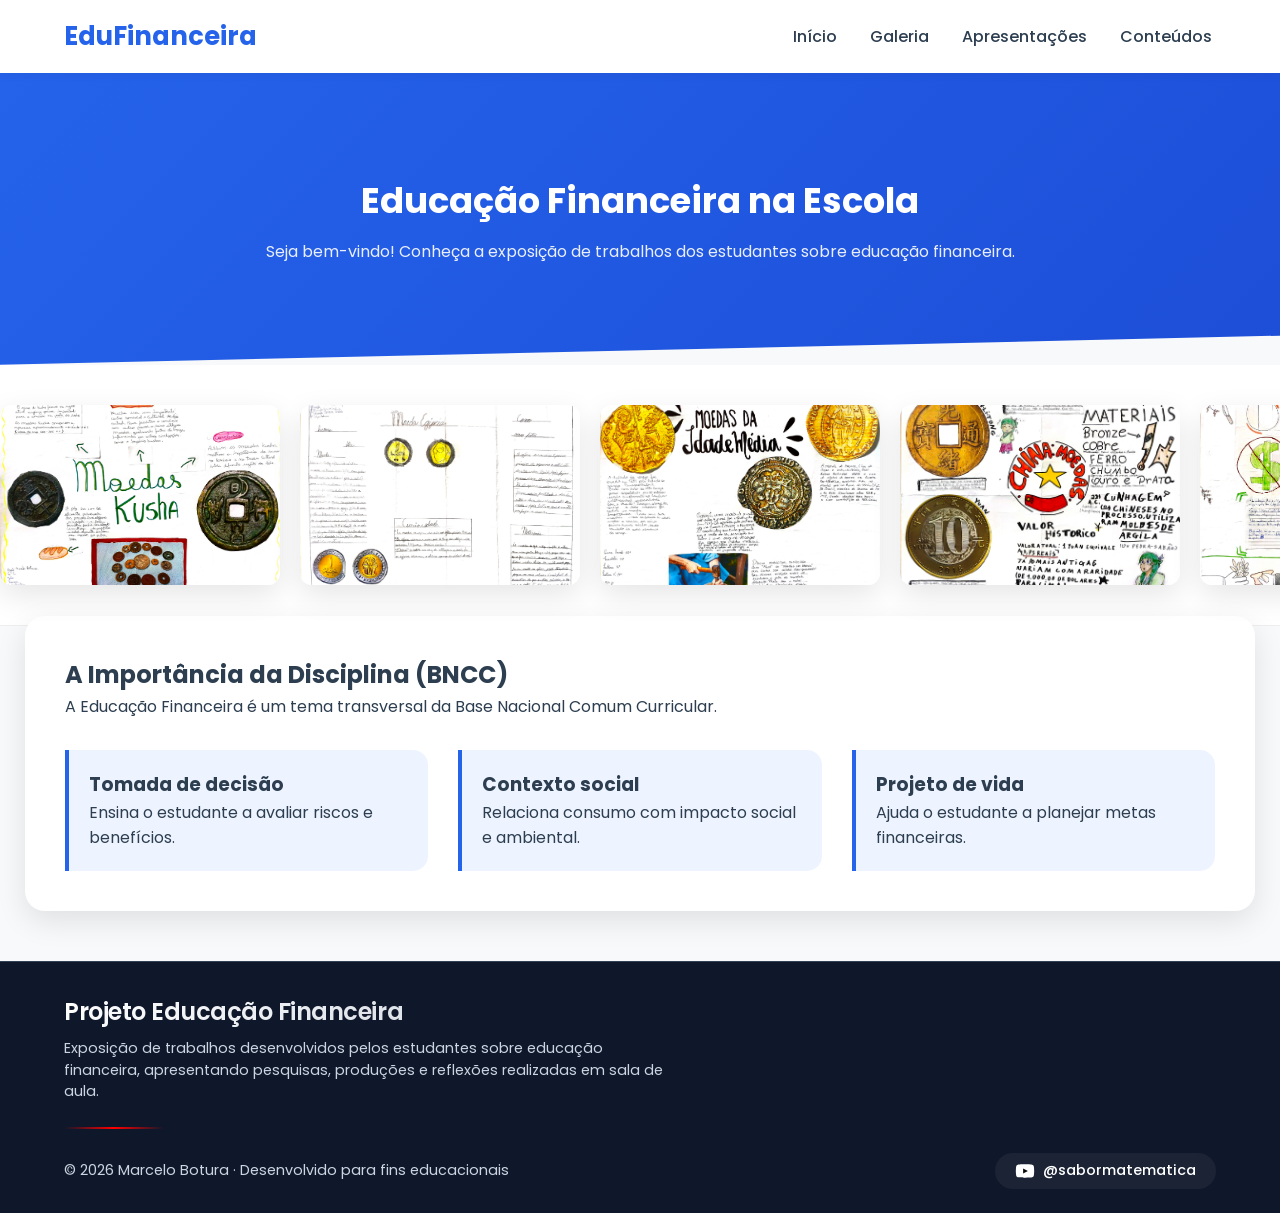
<file: index.html>
<!DOCTYPE html>
<html lang="pt-br">

<head>

<meta charset="UTF-8">
<meta name="viewport" content="width=device-width, initial-scale=1.0">

<title>Educação Financeira - BNCC</title>

<link rel="stylesheet" href="css/style.css">

<link href="https://fonts.googleapis.com/css2?family=Poppins:wght@300;400;600;700&display=swap" rel="stylesheet">

</head>

<body>


<!-- NAVBAR -->
<nav>

<div class="logo">EduFinanceira</div>

<div class="menu-toggle">☰</div>

<ul class="nav-links">

<li><a href="index.html">Início</a></li>
<li><a href="galeria.html">Galeria</a></li>
<li><a href="apresentacao.html">Apresentações</a></li>
<li><a href="conteudos.html">Conteúdos</a></li>


</ul>

</nav>



<header>

<h1>Educação Financeira na Escola</h1>

<p>Seja bem-vindo! Conheça a exposição de trabalhos dos estudantes sobre educação financeira.</p>

</header>


<a href="galeria.html">

<section class="slider">

<div class="slider-track" id="slider-home"></div>

</section>

</a>



<div class="container">

<article class="bncc-card">

<h2>A Importância da Disciplina (BNCC)</h2>

<p>
A Educação Financeira é um tema transversal da Base Nacional Comum Curricular.
</p>

<div class="bncc-grid">

<div class="bncc-item">

<h3>Tomada de decisão</h3>

<p>Ensina o estudante a avaliar riscos e benefícios.</p>

</div>


<div class="bncc-item">

<h3>Contexto social</h3>

<p>Relaciona consumo com impacto social e ambiental.</p>

</div>


<div class="bncc-item">

<h3>Projeto de vida</h3>

<p>Ajuda o estudante a planejar metas financeiras.</p>

</div>

</div>

</article>

</div>




<script src="js/script.js"></script>

<script>

const toggle=document.querySelector(".menu-toggle");
const menu=document.querySelector(".nav-links");

toggle.onclick=()=>{

menu.classList.toggle("active");

}

</script>

<!-- Footer -->
<footer id="rodape">
  <div class="container">
    <div class="footer-content">
      <div class="footer-brand">
        <span class="brand-title">Projeto Educação Financeira</span>
        <p class="brand-desc">
          Exposição de trabalhos desenvolvidos pelos estudantes sobre educação financeira,
          apresentando pesquisas, produções e reflexões realizadas em sala de aula.
        </p>
      </div>
      <div class="footer-divider"></div>
      <div class="footer-bottom">
        <span class="footer-copy">© 2026 Marcelo Botura · Desenvolvido para fins educacionais</span>
        <a href="https://www.youtube.com/@sabormatematica" target="_blank" class="yt-link" aria-label="YouTube @sabormatematica">
          <svg class="yt-icon" viewBox="0 0 24 24" fill="none" xmlns="http://www.w3.org/2000/svg">
            <path d="M22.54 6.42a2.78 2.78 0 0 0-1.95-1.96C18.88 4 12 4 12 4s-6.88 0-8.59.46A2.78 2.78 0 0 0 1.46 6.42 29 29 0 0 0 1 12a29 29 0 0 0 .46 5.58 2.78 2.78 0 0 0 1.95 1.96C5.12 20 12 20 12 20s6.88 0 8.59-.46a2.78 2.78 0 0 0 1.96-1.96A29 29 0 0 0 23 12a29 29 0 0 0-.46-5.58z" fill="currentColor"/>
            <polygon points="9.75,15.02 15.5,12 9.75,8.98 9.75,15.02" fill="#0a0a0a"/>
          </svg>
          <span>@sabormatematica</span>
        </a>
      </div>
    </div>
  </div>
</footer>
<!-- Fim Footer -->

</body>

</html>
</file>
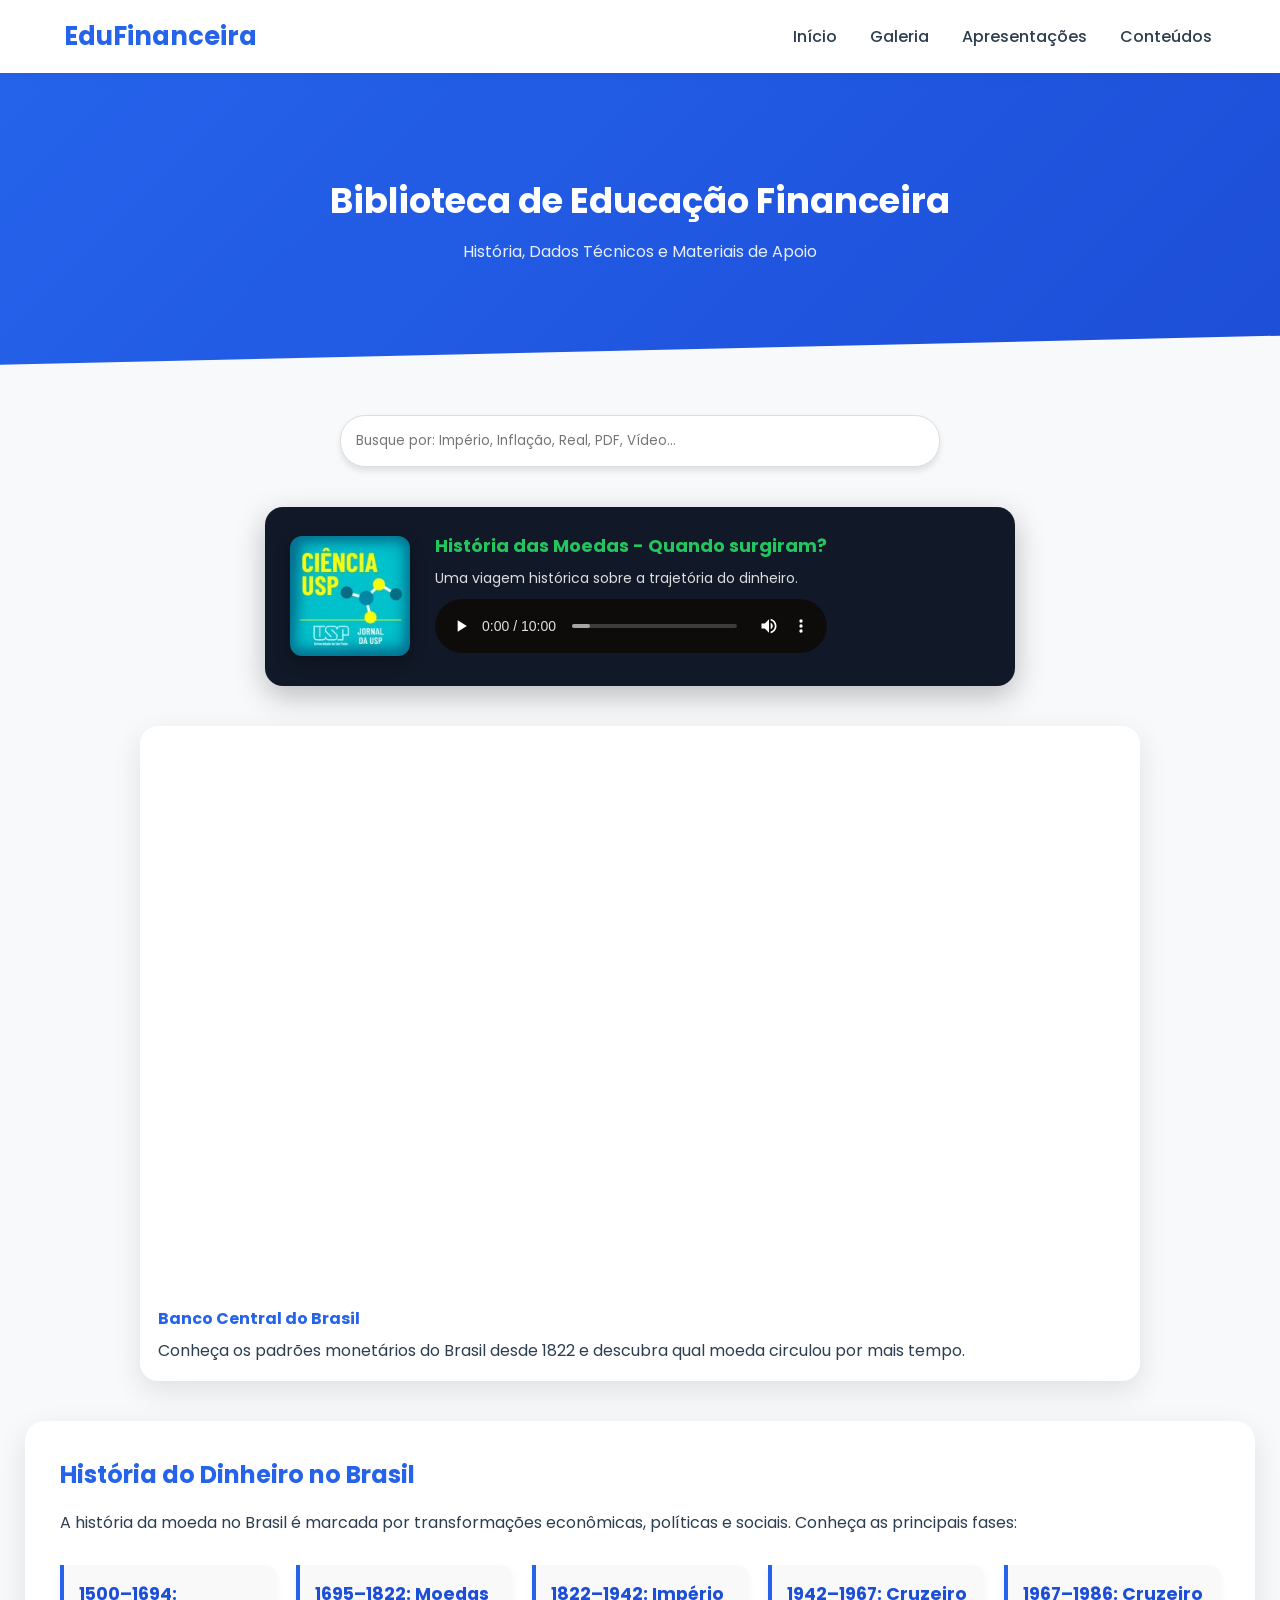
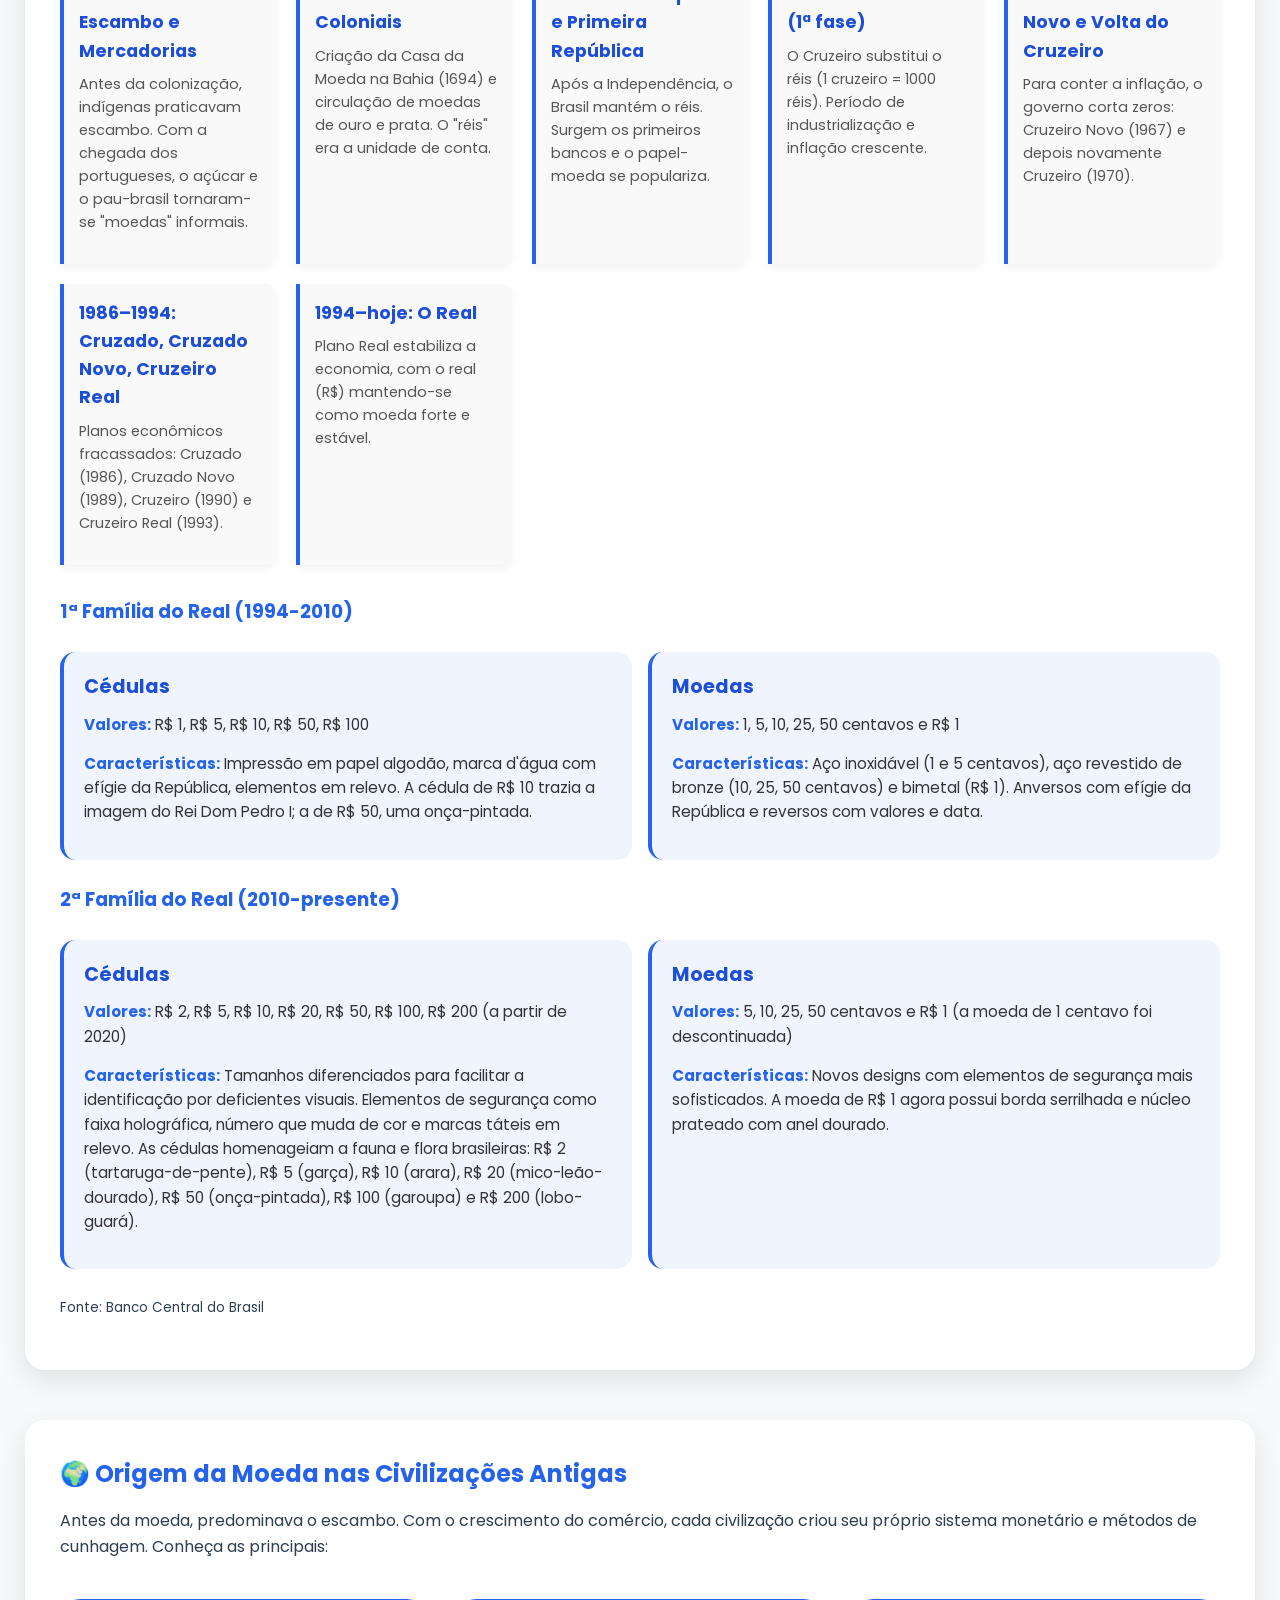
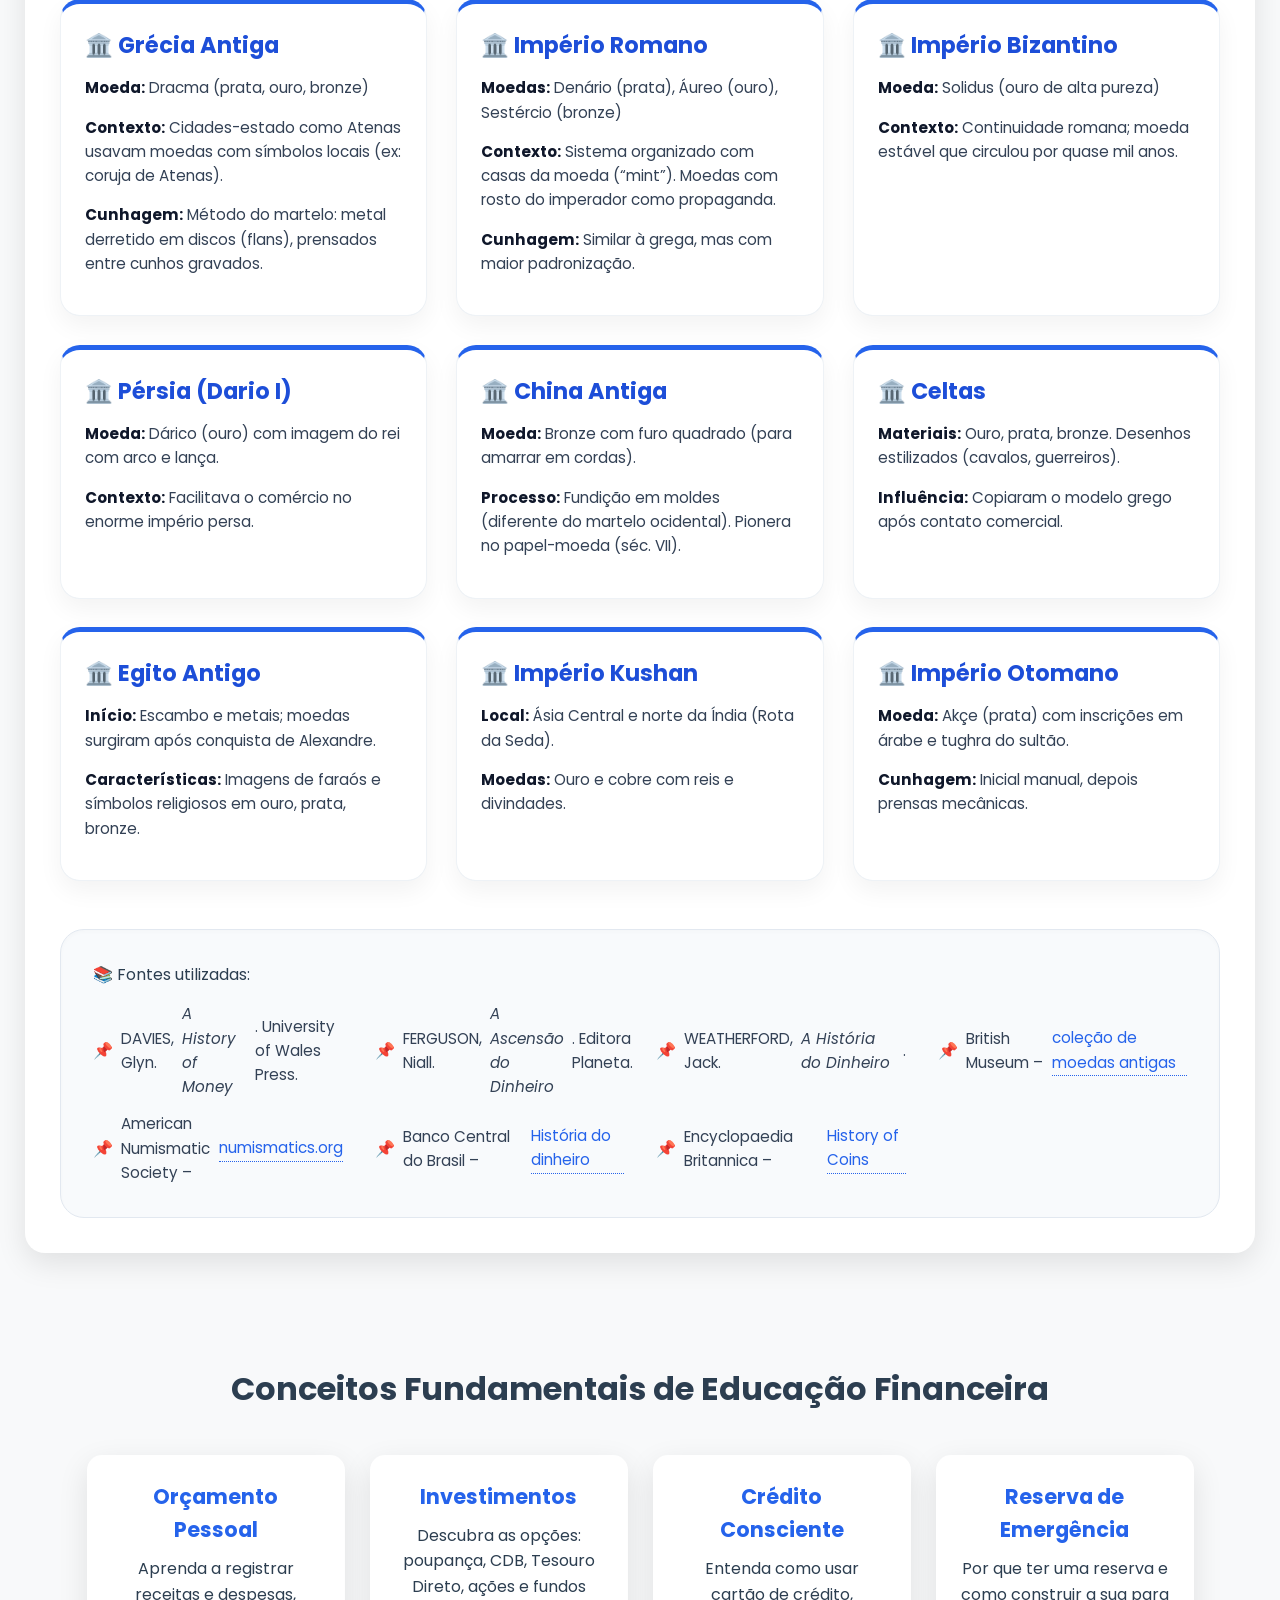
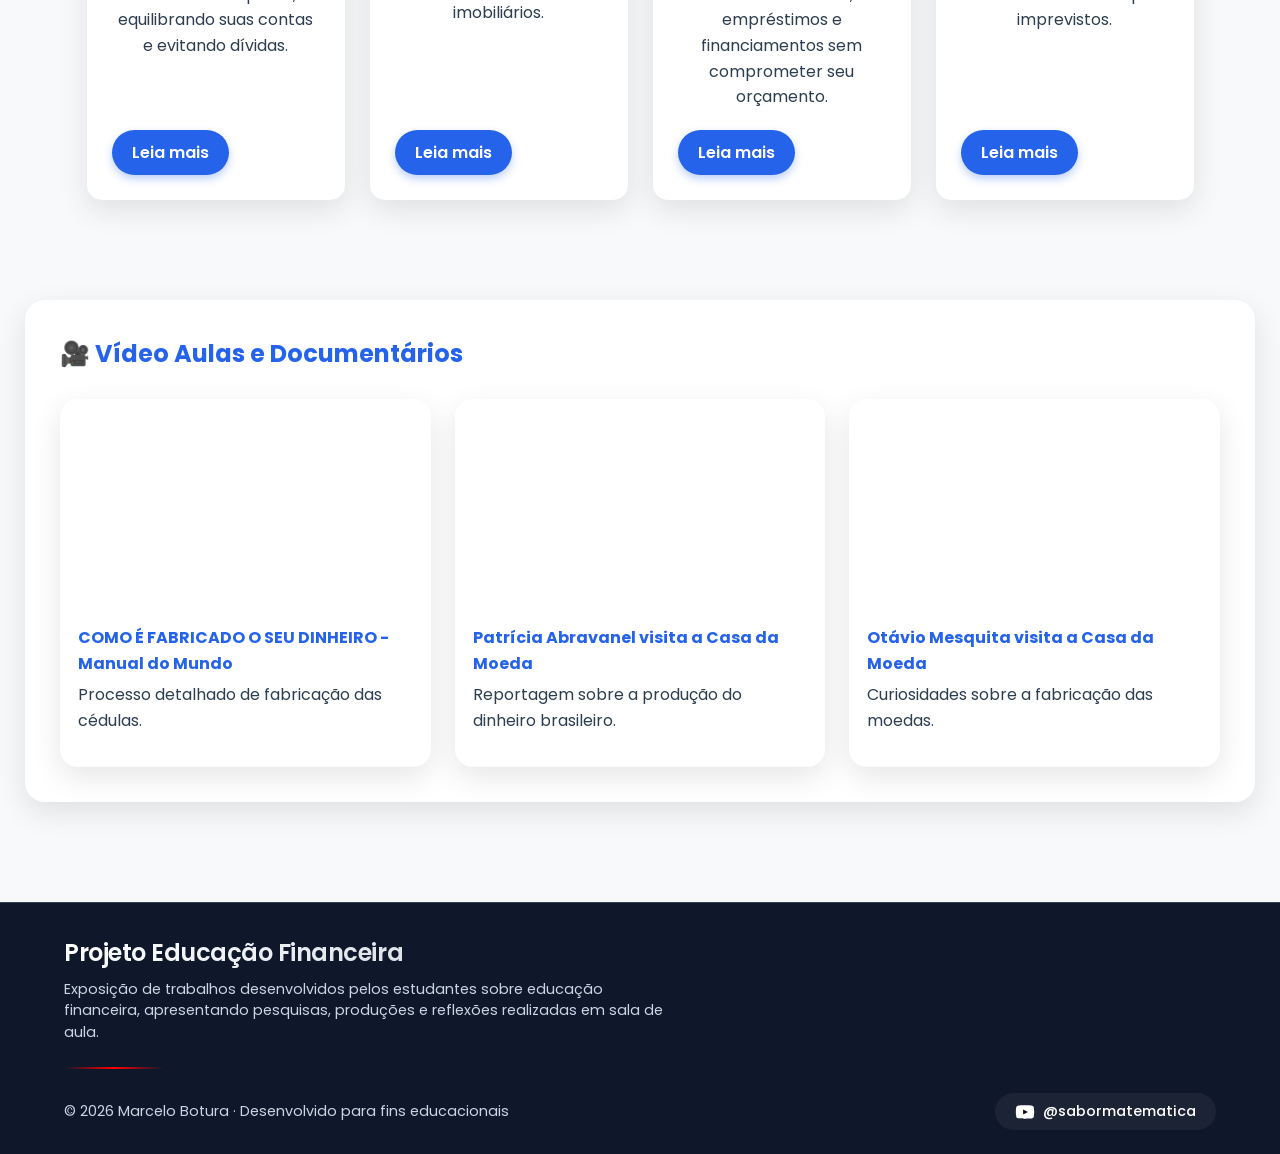
<file: aula.html>
<!DOCTYPE html>
<html lang="pt-br">
<head>
    <meta charset="UTF-8">
    <meta name="viewport" content="width=device-width, initial-scale=1.0">
    <title>EduFinanceira - História e Origem da Moeda</title>
    <link rel="stylesheet" href="css/aula.css">
    <link rel="stylesheet" href="css/style.css">
    <link href="https://fonts.googleapis.com/css2?family=Poppins:wght@300;400;600;700&display=swap" rel="stylesheet">
    
</head>
<body>

    <!-- NAVBAR -->
    <nav>
        <div class="logo">EduFinanceira</div>
        <div class="menu-toggle">☰</div>
        <ul class="nav-links">
            <li><a href="index.html">Início</a></li>
            <li><a href="galeria.html">Galeria</a></li>
            <li><a href="apresentacao.html">Apresentações</a></li>
            <li><a href="conteudos.html">Conteúdos</a></li>
        </ul>
    </nav>

    <!-- HEADER -->
    <header>
        <h1>Biblioteca de Educação Financeira</h1>
        <p>História, Dados Técnicos e Materiais de Apoio</p>
    </header>

    <!-- CONTAINER PRINCIPAL -->
    <main class="container">

        <!-- BUSCA -->
        <div class="search-container">
            <input type="text" id="searchInput" placeholder="Busque por: Império, Inflação, Real, PDF, Vídeo..." onkeyup="filterContent()">
        </div>

        <!-- PODCAST PLAYER -->
        <section class="filterable-item podcast-section">
            <div class="spotify-player">
                <img src="imagens/subcanal_ciencia_usp-150x150.jpg" alt="Podcast Ciência USP" class="podcast-cover">
                <div class="spotify-info">
                    <h4>História das Moedas - Quando surgiram?</h4>
                    <p>Uma viagem histórica sobre a trajetória do dinheiro.</p>
                    <audio controls class="spotify-audio">
                        <source src="Audio/DESTAQUE-CUSP-04-20-MARÇO-HISTÓRIADASMOEDAS_10min.mp3" type="audio/mpeg">
                        Seu navegador não suporta o elemento de áudio.
                    </audio>
                </div>
            </div>
        </section>

        <!-- VÍDEO DESTAQUE -->
        <section class="video-destaque filterable-item">
            <div class="video-card destaque-video">
                <iframe src="https://www.youtube.com/embed/-7Az6V2oAD4" title="Banco Central do Brasil" frameborder="0" allowfullscreen loading="lazy"></iframe>
                <div class="video-info">
                    <h4>Banco Central do Brasil</h4>
                    <p>Conheça os padrões monetários do Brasil desde 1822 e descubra qual moeda circulou por mais tempo.</p>
                </div>
            </div>
        </section>

        <!-- ========== HISTÓRIA DO DINHEIRO NO BRASIL ========== -->
        <section id="historia-brasil" class="history-section">
            <h2>História do Dinheiro no Brasil</h2>
            <p>A história da moeda no Brasil é marcada por transformações econômicas, políticas e sociais. Conheça as principais fases:</p>

            <!-- Timeline cards -->
            <div class="timeline-cards">
                <div class="timeline-card">
                    <h3>1500–1694: Escambo e Mercadorias</h3>
                    <p>Antes da colonização, indígenas praticavam escambo. Com a chegada dos portugueses, o açúcar e o pau-brasil tornaram-se "moedas" informais.</p>
                </div>
                <div class="timeline-card">
                    <h3>1695–1822: Moedas Coloniais</h3>
                    <p>Criação da Casa da Moeda na Bahia (1694) e circulação de moedas de ouro e prata. O "réis" era a unidade de conta.</p>
                </div>
                <div class="timeline-card">
                    <h3>1822–1942: Império e Primeira República</h3>
                    <p>Após a Independência, o Brasil mantém o réis. Surgem os primeiros bancos e o papel-moeda se populariza.</p>
                </div>
                <div class="timeline-card">
                    <h3>1942–1967: Cruzeiro (1ª fase)</h3>
                    <p>O Cruzeiro substitui o réis (1 cruzeiro = 1000 réis). Período de industrialização e inflação crescente.</p>
                </div>
                <div class="timeline-card">
                    <h3>1967–1986: Cruzeiro Novo e Volta do Cruzeiro</h3>
                    <p>Para conter a inflação, o governo corta zeros: Cruzeiro Novo (1967) e depois novamente Cruzeiro (1970).</p>
                </div>
                <div class="timeline-card">
                    <h3>1986–1994: Cruzado, Cruzado Novo, Cruzeiro Real</h3>
                    <p>Planos econômicos fracassados: Cruzado (1986), Cruzado Novo (1989), Cruzeiro (1990) e Cruzeiro Real (1993).</p>
                </div>
                <div class="timeline-card">
                    <h3>1994–hoje: O Real</h3>
                    <p>Plano Real estabiliza a economia, com o real (R$) mantendo-se como moeda forte e estável.</p>
                </div>
            </div>

            <!-- Detalhamento das cédulas do Real -->
            <div style="margin-top: 2rem;">
                <h3 style="color: var(--primary); margin-bottom: 15px;">1ª Família do Real (1994-2010)</h3>
                <div class="cedulas-grid" style="display: grid; grid-template-columns: 1fr 1fr; gap: 1rem;">
                    <div class="cedula-card">
                        <h4>Cédulas</h4>
                        <p><strong>Valores:</strong> R$ 1, R$ 5, R$ 10, R$ 50, R$ 100</p>
                        <p><strong>Características:</strong> Impressão em papel algodão, marca d'água com efígie da República, elementos em relevo. A cédula de R$ 10 trazia a imagem do Rei Dom Pedro I; a de R$ 50, uma onça-pintada.</p>
                    </div>
                    <div class="cedula-card">
                        <h4>Moedas</h4>
                        <p><strong>Valores:</strong> 1, 5, 10, 25, 50 centavos e R$ 1</p>
                        <p><strong>Características:</strong> Aço inoxidável (1 e 5 centavos), aço revestido de bronze (10, 25, 50 centavos) e bimetal (R$ 1). Anversos com efígie da República e reversos com valores e data.</p>
                    </div>
                </div>

                <h3 style="color: var(--primary); margin: 25px 0 15px;">2ª Família do Real (2010-presente)</h3>
                <div class="cedulas-grid" style="display: grid; grid-template-columns: 1fr 1fr; gap: 1rem;">
                    <div class="cedula-card">
                        <h4>Cédulas</h4>
                        <p><strong>Valores:</strong> R$ 2, R$ 5, R$ 10, R$ 20, R$ 50, R$ 100, R$ 200 (a partir de 2020)</p>
                        <p><strong>Características:</strong> Tamanhos diferenciados para facilitar a identificação por deficientes visuais. Elementos de segurança como faixa holográfica, número que muda de cor e marcas táteis em relevo. As cédulas homenageiam a fauna e flora brasileiras: R$ 2 (tartaruga-de-pente), R$ 5 (garça), R$ 10 (arara), R$ 20 (mico-leão-dourado), R$ 50 (onça-pintada), R$ 100 (garoupa) e R$ 200 (lobo-guará).</p>
                    </div>
                    <div class="cedula-card">
                        <h4>Moedas</h4>
                        <p><strong>Valores:</strong> 5, 10, 25, 50 centavos e R$ 1 (a moeda de 1 centavo foi descontinuada)</p>
                        <p><strong>Características:</strong> Novos designs com elementos de segurança mais sofisticados. A moeda de R$ 1 agora possui borda serrilhada e núcleo prateado com anel dourado.</p>
                    </div>
                </div>
                <p><small>Fonte: Banco Central do Brasil</small></p>
            </div>
        </section>

        <!-- ========== ORIGEM DA MOEDA: CIVILIZAÇÕES ANTIGAS ========== -->
        <section id="origem-moeda" class="history-section">
            <h2>🌍 Origem da Moeda nas Civilizações Antigas</h2>
            <p>Antes da moeda, predominava o escambo. Com o crescimento do comércio, cada civilização criou seu próprio sistema monetário e métodos de cunhagem. Conheça as principais:</p>

            <div class="civilizacoes-grid">
                <!-- Grécia Antiga -->
                <div class="civilizacao-card">
                    <h4>🏛️ Grécia Antiga</h4>
                    <p><strong>Moeda:</strong> Dracma (prata, ouro, bronze)</p>
                    <p><strong>Contexto:</strong> Cidades-estado como Atenas usavam moedas com símbolos locais (ex: coruja de Atenas).</p>
                    <p><strong>Cunhagem:</strong> Método do martelo: metal derretido em discos (flans), prensados entre cunhos gravados.</p>
                </div>
                <!-- Império Romano -->
                <div class="civilizacao-card">
                    <h4>🏛️ Império Romano</h4>
                    <p><strong>Moedas:</strong> Denário (prata), Áureo (ouro), Sestércio (bronze)</p>
                    <p><strong>Contexto:</strong> Sistema organizado com casas da moeda (“mint”). Moedas com rosto do imperador como propaganda.</p>
                    <p><strong>Cunhagem:</strong> Similar à grega, mas com maior padronização.</p>
                </div>
                <!-- Império Bizantino -->
                <div class="civilizacao-card">
                    <h4>🏛️ Império Bizantino</h4>
                    <p><strong>Moeda:</strong> Solidus (ouro de alta pureza)</p>
                    <p><strong>Contexto:</strong> Continuidade romana; moeda estável que circulou por quase mil anos.</p>
                </div>
                <!-- Pérsia -->
                <div class="civilizacao-card">
                    <h4>🏛️ Pérsia (Dario I)</h4>
                    <p><strong>Moeda:</strong> Dárico (ouro) com imagem do rei com arco e lança.</p>
                    <p><strong>Contexto:</strong> Facilitava o comércio no enorme império persa.</p>
                </div>
                <!-- China Antiga -->
                <div class="civilizacao-card">
                    <h4>🏛️ China Antiga</h4>
                    <p><strong>Moeda:</strong> Bronze com furo quadrado (para amarrar em cordas).</p>
                    <p><strong>Processo:</strong> Fundição em moldes (diferente do martelo ocidental). Pionera no papel-moeda (séc. VII).</p>
                </div>
                <!-- Celtas -->
                <div class="civilizacao-card">
                    <h4>🏛️ Celtas</h4>
                    <p><strong>Materiais:</strong> Ouro, prata, bronze. Desenhos estilizados (cavalos, guerreiros).</p>
                    <p><strong>Influência:</strong> Copiaram o modelo grego após contato comercial.</p>
                </div>
                <!-- Egito -->
                <div class="civilizacao-card">
                    <h4>🏛️ Egito Antigo</h4>
                    <p><strong>Início:</strong> Escambo e metais; moedas surgiram após conquista de Alexandre.</p>
                    <p><strong>Características:</strong> Imagens de faraós e símbolos religiosos em ouro, prata, bronze.</p>
                </div>
                <!-- Império Kushan -->
                <div class="civilizacao-card">
                    <h4>🏛️ Império Kushan</h4>
                    <p><strong>Local:</strong> Ásia Central e norte da Índia (Rota da Seda).</p>
                    <p><strong>Moedas:</strong> Ouro e cobre com reis e divindades.</p>
                </div>
                <!-- Império Otomano -->
                <div class="civilizacao-card">
                    <h4>🏛️ Império Otomano</h4>
                    <p><strong>Moeda:</strong> Akçe (prata) com inscrições em árabe e tughra do sultão.</p>
                    <p><strong>Cunhagem:</strong> Inicial manual, depois prensas mecânicas.</p>
                </div>
            </div>



            
            <!-- Fontes de pesquisa -->
            <div class="fontes">
                <p>📚 Fontes utilizadas:</p>
                <ul>
                    <li>DAVIES, Glyn. <em>A History of Money</em>. University of Wales Press.</li>
                    <li>FERGUSON, Niall. <em>A Ascensão do Dinheiro</em>. Editora Planeta.</li>
                    <li>WEATHERFORD, Jack. <em>A História do Dinheiro</em>.</li>
                    <li>British Museum – <a href="https://www.britishmuseum.org" target="_blank">coleção de moedas antigas</a></li>
                    <li>American Numismatic Society – <a href="https://numismatics.org" target="_blank">numismatics.org</a></li>
                    <li>Banco Central do Brasil – <a href="https://www.bcb.gov.br" target="_blank">História do dinheiro</a></li>
                    <li>Encyclopaedia Britannica – <a href="https://www.britannica.com" target="_blank">History of Coins</a></li>
                </ul>
            </div>
        </section>

        <!-- ========== CONCEITOS FUNDAMENTAIS ========== -->
        <section id="conceitos" class="content-cards-section">
            <h2>Conceitos Fundamentais de Educação Financeira</h2>
            <div class="content-cards">
                
                <!-- Card Orçamento Pessoal -->
                <div class="content-card">
                    <h3>Orçamento Pessoal</h3>
                    <p>Aprenda a registrar receitas e despesas, equilibrando suas contas e evitando dívidas.</p>
                    <span class="card-link" onclick="mostrarExplicacao('orcamento')">Leia mais</span>
                </div>

                <!-- Card Investimentos -->
                <div class="content-card">
                    <h3>Investimentos</h3>
                    <p>Descubra as opções: poupança, CDB, Tesouro Direto, ações e fundos imobiliários.</p>
                    <span class="card-link" onclick="mostrarExplicacao('investimentos')">Leia mais</span>
                </div>

                <!-- Card Crédito Consciente -->
                <div class="content-card">
                    <h3>Crédito Consciente</h3>
                    <p>Entenda como usar cartão de crédito, empréstimos e financiamentos sem comprometer seu orçamento.</p>
                    <span class="card-link" onclick="mostrarExplicacao('credito')">Leia mais</span>
                </div>

                <!-- Card Reserva de Emergência -->
                <div class="content-card">
                    <h3>Reserva de Emergência</h3>
                    <p>Por que ter uma reserva e como construir a sua para imprevistos.</p>
                    <span class="card-link" onclick="mostrarExplicacao('reserva')">Leia mais</span>
                </div>
            </div>

            <!-- Balão de explicação (único, abaixo dos cards) -->
            <div id="balaoExplicacao" class="explicacao-container">
                <div id="explicacaoTitulo" class="explicacao-titulo"></div>
                <div id="explicacaoConteudo" class="explicacao-conteudo"></div>
            </div>
        </section>

        <!-- ========== VÍDEOS E DOCUMENTÁRIOS ========== -->
        <section class="history-section filterable-item">
            <h2>🎥 Vídeo Aulas e Documentários</h2>
            <div class="video-grid" style="display: grid; grid-template-columns: repeat(auto-fit, minmax(300px, 1fr)); gap: 1.5rem;">
                <div class="video-card filterable-item">
                    <iframe src="https://www.youtube.com/embed/6aolLKTHo-I" loading="lazy" allowfullscreen></iframe>
                    <div class="video-info">
                        <h4>COMO É FABRICADO O SEU DINHEIRO - Manual do Mundo</h4>
                        <p>Processo detalhado de fabricação das cédulas.</p>
                    </div>
                </div>
                <div class="video-card filterable-item">
                    <iframe src="https://www.youtube.com/embed/U1Uqgg3W_qQ" loading="lazy" allowfullscreen></iframe>
                    <div class="video-info">
                        <h4>Patrícia Abravanel visita a Casa da Moeda</h4>
                        <p>Reportagem sobre a produção do dinheiro brasileiro.</p>
                    </div>
                </div>
                <div class="video-card filterable-item">
                    <iframe src="https://www.youtube.com/embed/dvoJPJv-DOs" loading="lazy" allowfullscreen></iframe>
                    <div class="video-info">
                        <h4>Otávio Mesquita visita a Casa da Moeda</h4>
                        <p>Curiosidades sobre a fabricação das moedas.</p>
                    </div>
                </div>
            </div>
        </section>

    </main> <!-- fim container -->

    <!-- RODAPÉ -->
    <footer id="rodape">
        <div class="container">
            <div class="footer-content">
                <div class="footer-brand">
                    <span class="brand-title">Projeto Educação Financeira</span>
                    <p class="brand-desc">Exposição de trabalhos desenvolvidos pelos estudantes sobre educação financeira, apresentando pesquisas, produções e reflexões realizadas em sala de aula.</p>
                </div>
                <div class="footer-divider"></div>
                <div class="footer-bottom">
                    <span class="footer-copy">© 2026 Marcelo Botura · Desenvolvido para fins educacionais</span>
                    <a href="https://www.youtube.com/@sabormatematica" target="_blank" class="yt-link" aria-label="YouTube @sabormatematica">
                        <svg class="yt-icon" viewBox="0 0 24 24" fill="none" xmlns="http://www.w3.org/2000/svg" width="20" height="20">
                            <path d="M22.54 6.42a2.78 2.78 0 0 0-1.95-1.96C18.88 4 12 4 12 4s-6.88 0-8.59.46A2.78 2.78 0 0 0 1.46 6.42 29 29 0 0 0 1 12a29 29 0 0 0 .46 5.58 2.78 2.78 0 0 0 1.95 1.96C5.12 20 12 20 12 20s6.88 0 8.59-.46a2.78 2.78 0 0 0 1.96-1.96A29 29 0 0 0 23 12a29 29 0 0 0-.46-5.58z" fill="currentColor"/>
                            <polygon points="9.75,15.02 15.5,12 9.75,8.98 9.75,15.02" fill="#0a0a0a"/>
                        </svg>
                        <span>@sabormatematica</span>
                    </a>
                </div>
            </div>
        </div>
    </footer>

    <!-- Script para busca e exibição da explicação no balão -->
    <script>
        function filterContent() {
            const input = document.getElementById('searchInput');
            const filter = input.value.toUpperCase();
            const items = document.querySelectorAll('.filterable-item');
            items.forEach(item => {
                const text = item.textContent || item.innerText;
                if (text.toUpperCase().indexOf(filter) > -1) {
                    item.style.display = '';
                } else {
                    item.style.display = 'none';
                }
            });
        }

        function mostrarExplicacao(conceito) {
            const balao = document.getElementById('balaoExplicacao');
            const titulo = document.getElementById('explicacaoTitulo');
            const conteudo = document.getElementById('explicacaoConteudo');

            // Dicionário com os textos de cada conceito
            const textos = {
                orcamento: {
                    titulo: '📊 Orçamento Pessoal',
                    html: `
                        <p><strong>O que é?</strong> É uma ferramenta de planejamento financeiro que ajuda a controlar para onde vai o seu dinheiro. Consiste em listar todas as fontes de renda (salários, freelas, etc.) e todas as despesas (fixas como aluguel, variáveis como lazer).</p>
                        <p><strong>Como fazer:</strong> Anote tudo por um mês, categorize os gastos, estabeleça limites e revise periodicamente. O objetivo é que as despesas não ultrapassem a renda, permitindo poupar e investir.</p>
                    `
                },
                investimentos: {
                    titulo: '📈 Investimentos',
                    html: `
                        <p><strong>Tipos de Investimentos:</strong></p>
                        <ul>
                            <li><strong>Renda Fixa:</strong> CDB, Tesouro Direto, LCI/LCA – você empresta dinheiro e recebe com juros. Mais seguros.</li>
                            <li><strong>Renda Variável:</strong> Ações, Fundos Imobiliários – você compra pequenas partes de empresas; maior risco e potencial retorno.</li>
                        </ul>
                        <p><strong>Dica:</strong> Comece com reserva de emergência em renda fixa, depois diversifique conforme seu perfil (conservador, moderado, arrojado).</p>
                    `
                },
                credito: {
                    titulo: '💳 Crédito Consciente',
                    html: `
                        <p><strong>Uso Consciente do Crédito:</strong> Crédito é um dinheiro que você usa hoje e paga depois, geralmente com juros. Por isso, deve ser usado com planejamento.</p>
                        <p><strong>Cartão de crédito:</strong> prefira pagar a fatura integral para evitar juros altos do rotativo.</p>
                        <p><strong>Empréstimos:</strong> compare taxas de juros (CET) e só peça se for para um objetivo claro e com capacidade de pagamento.</p>
                        <p><strong>Financiamentos:</strong> avalie o valor total a prazo versus à vista.</p>
                    `
                },
                reserva: {
                    titulo: '🛡️ Reserva de Emergência',
                    html: `
                        <p><strong>O que é?</strong> É um dinheiro guardado para situações inesperadas: perda de emprego, problemas de saúde, reparos urgentes. Ela evita que você precise se endividar.</p>
                        <p><strong>Quanto guardar?</strong> O recomendado é de 3 a 6 meses do seu custo de vida mensal.</p>
                        <p><strong>Onde guardar?</strong> Em aplicações de alta liquidez e baixo risco, como poupança, Tesouro Selic ou CDB com liquidez diária.</p>
                    `
                }
            };

            // Preenche o balão com o título e conteúdo correspondente
            titulo.innerText = textos[conceito].titulo;
            conteudo.innerHTML = textos[conceito].html;

            // Torna o balão visível
            balao.classList.add('visivel');
        }
    </script>
</body>
</html>
</file>
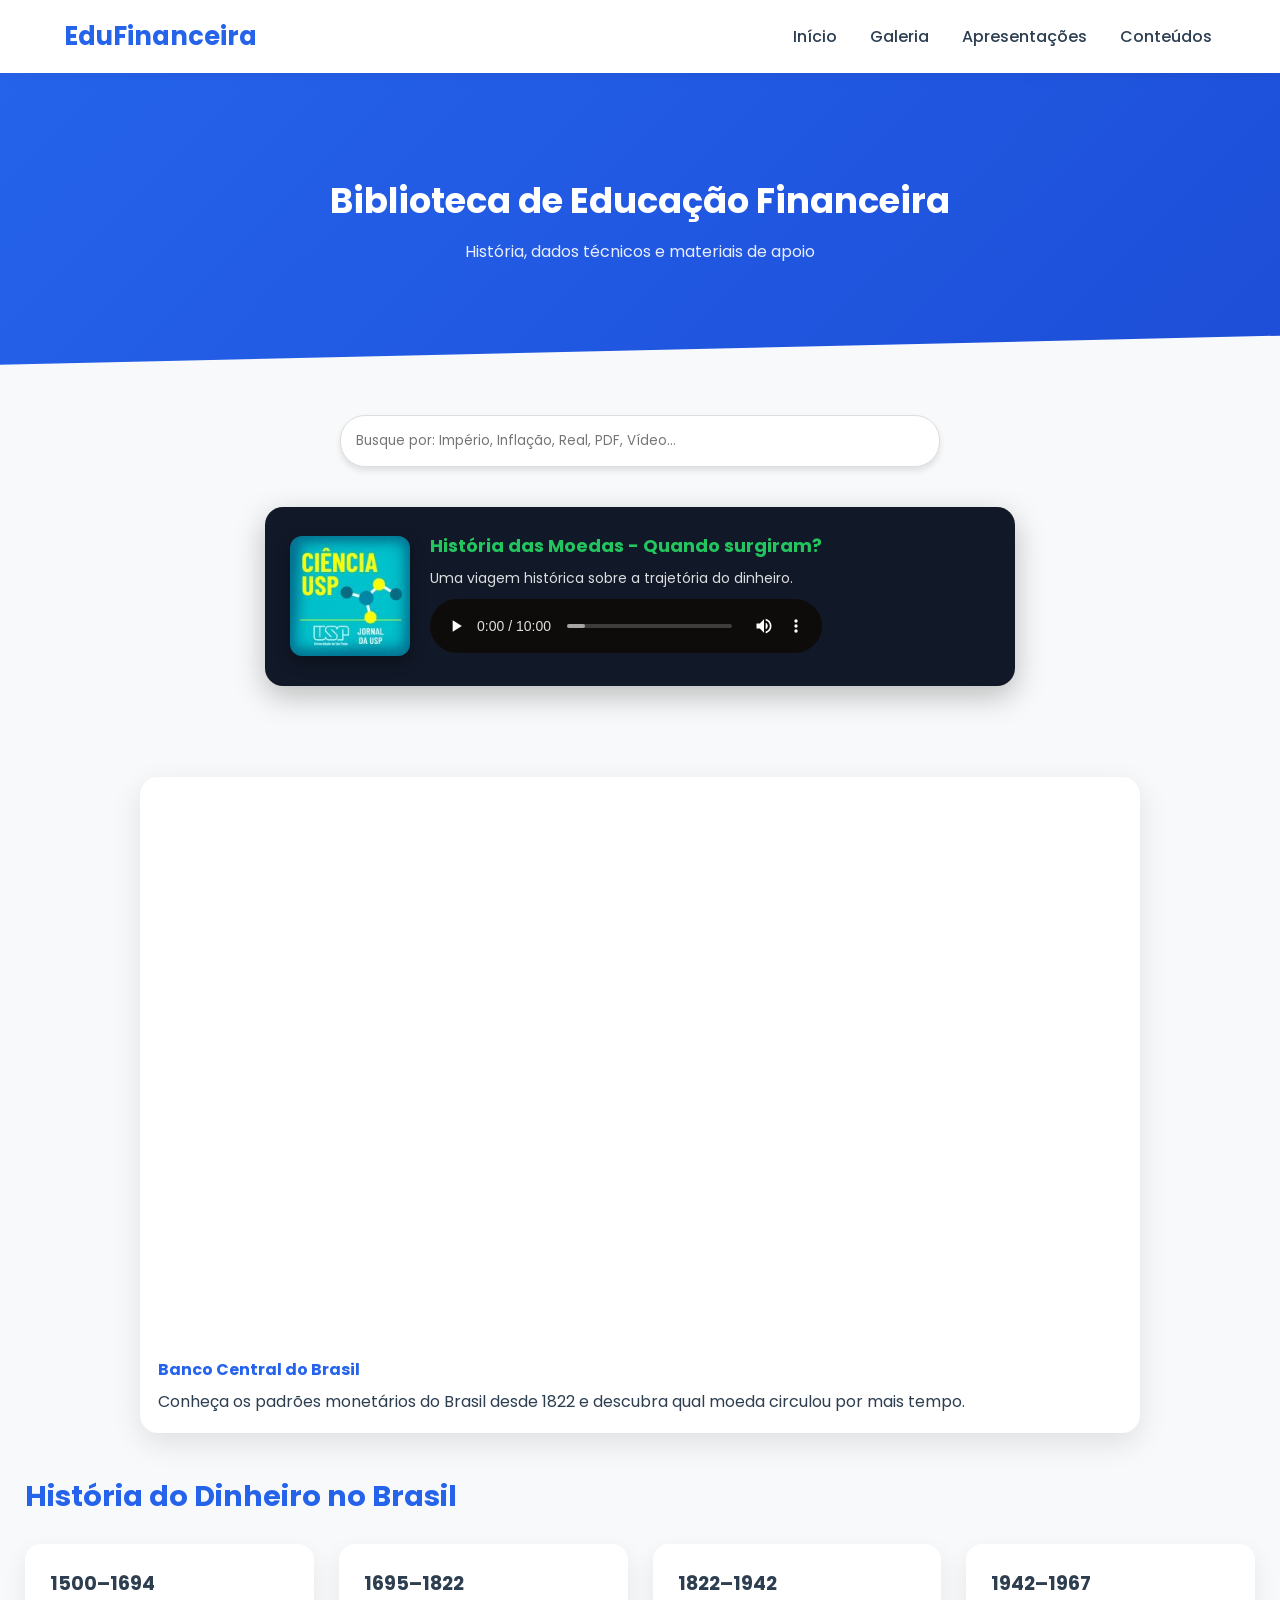
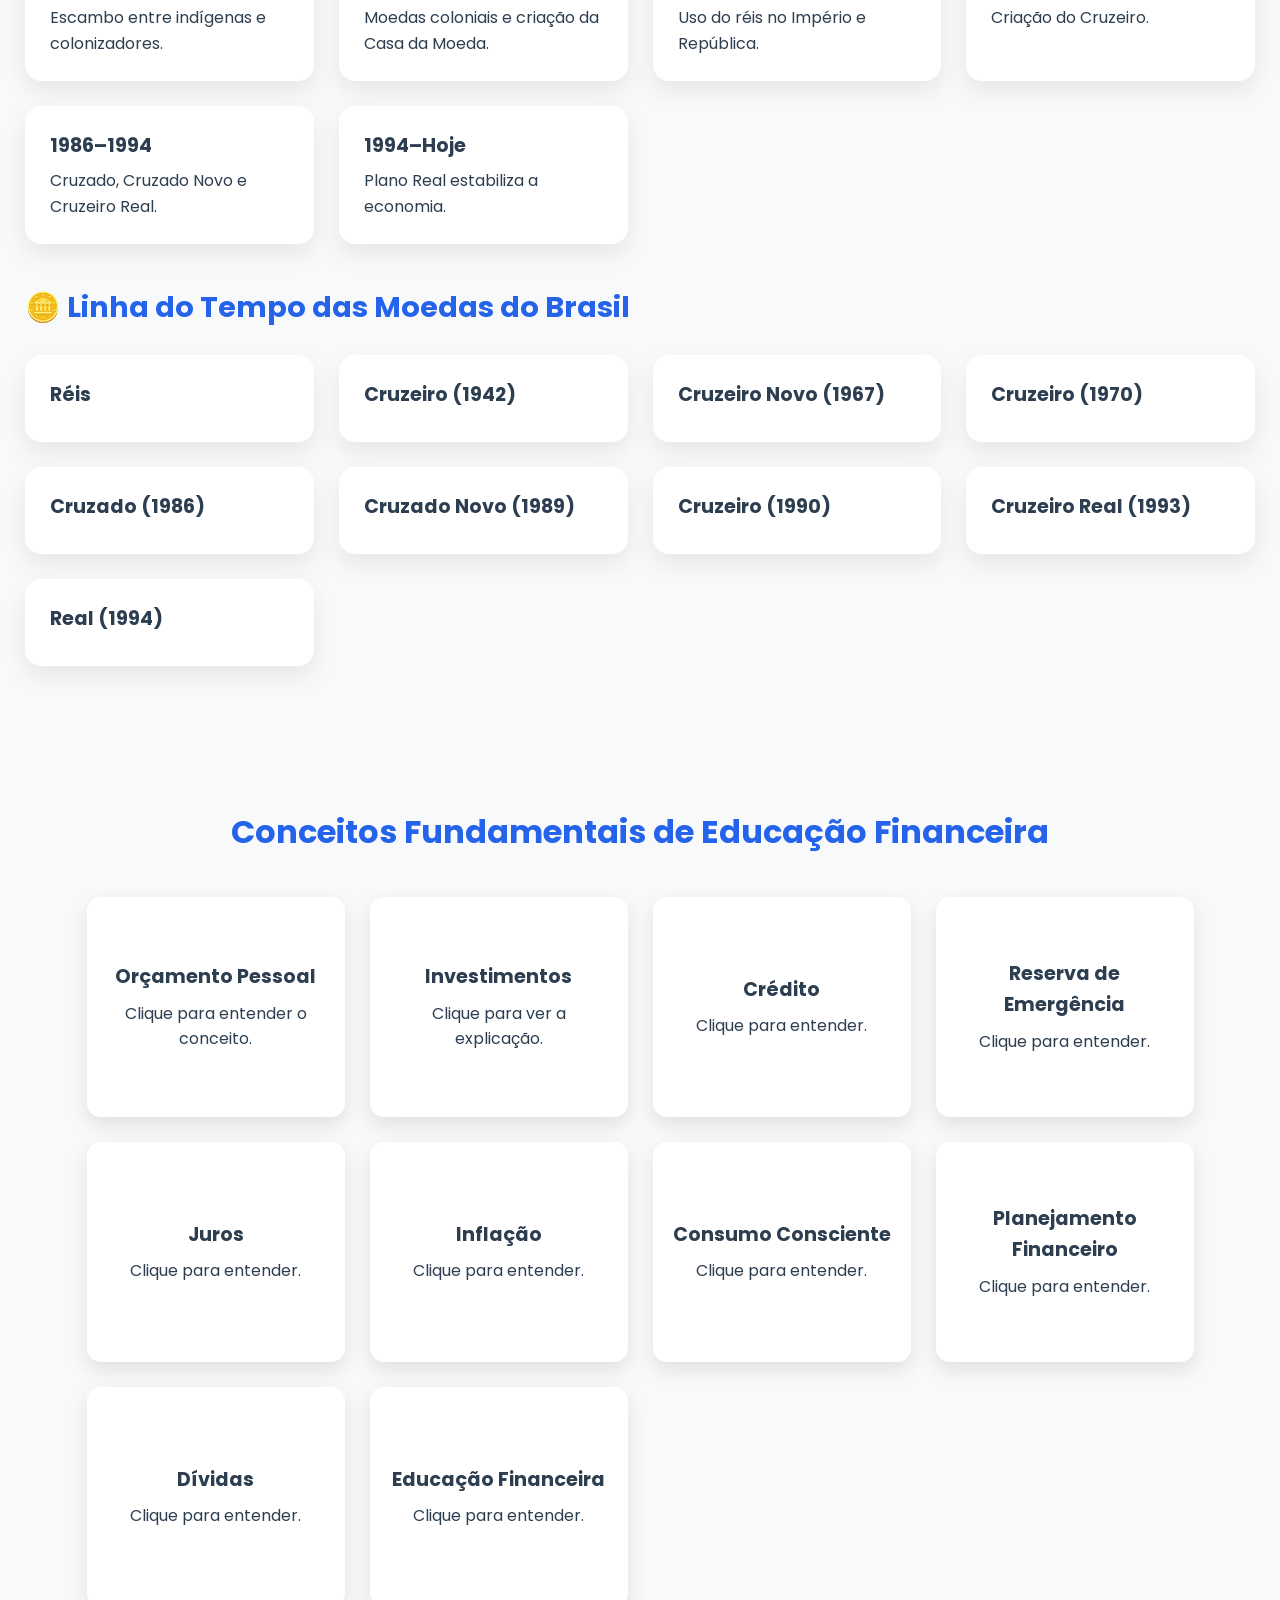
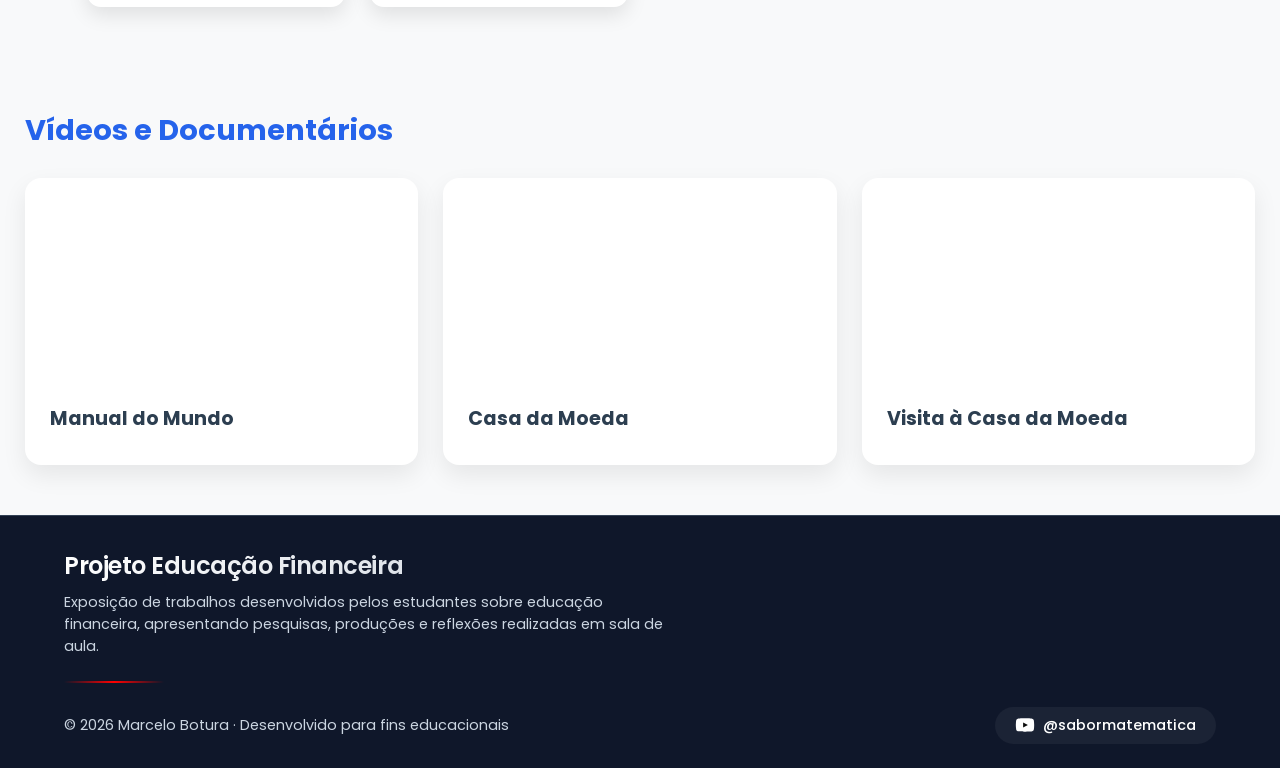
<file: aula2.html>
<!DOCTYPE html>
<html lang="pt-br">

<head>

    <meta charset="UTF-8">
    <meta name="viewport" content="width=device-width, initial-scale=1.0">

    <title>EduFinanceira - Biblioteca</title>

    <link rel="stylesheet" href="css/style.css">
    <link rel="stylesheet" href="css/aula.css">

    <link href="https://fonts.googleapis.com/css2?family=Poppins:wght@300;400;600;700&display=swap" rel="stylesheet">

</head>

<body>

    <!-- ================= NAVBAR ================= -->

    <nav>

        <div class="logo">EduFinanceira</div>

        <div class="menu-toggle">☰</div>

        <ul class="nav-links">

            <li><a href="index.html">Início</a></li>
            <li><a href="galeria.html">Galeria</a></li>
            <li><a href="apresentacao.html">Apresentações</a></li>
            <li><a href="conteudos.html">Conteúdos</a></li>

        </ul>

    </nav>


    <!-- ================= HEADER ================= -->

    <header>

        <h1>Biblioteca de Educação Financeira</h1>
        <p>História, dados técnicos e materiais de apoio</p>

    </header>


    <!-- ===== ESCOPAMENTO DA BIBLIOTECA (ALTERAÇÃO) ===== -->

    <div class="pagina-biblioteca">


        <!-- ================= CONTAINER PRINCIPAL ================= -->

        <div class="container">


            <!-- ================= BUSCA ================= -->

            <div class="search-container">

                <input type="text" id="searchInput" placeholder="Busque por: Império, Inflação, Real, PDF, Vídeo..."
                    onkeyup="filterContent()">

            </div>


            <!-- ================= PODCAST ================= -->

            <section class="filterable-item podcast-section">

                <div class="spotify-player">

                    <img src="imagens/subcanal_ciencia_usp-150x150.jpg" alt="Podcast Ciência USP" class="podcast-cover">

                    <div class="spotify-info">

                        <h4>História das Moedas - Quando surgiram?</h4>

                        <p>Uma viagem histórica sobre a trajetória do dinheiro.</p>

                        <audio controls class="spotify-audio">
                            <source src="Audio/DESTAQUE-CUSP-04-20-MARÇO-HISTÓRIADASMOEDAS_10min.mp3">
                        </audio>

                    </div>

                </div>

            </section> <br><br>


            <!-- ================= VIDEO DESTAQUE ================= -->

            <section class="video-destaque filterable-item">

                <div class="video-card destaque-video">

                    <iframe src="https://www.youtube.com/embed/-7Az6V2oAD4" title="Banco Central do Brasil"
                        loading="lazy" allowfullscreen></iframe>

                    <div class="video-info">

                        <h4>Banco Central do Brasil</h4>

                        <p>
                            Conheça os padrões monetários do Brasil desde 1822
                            e descubra qual moeda circulou por mais tempo.
                        </p>

                    </div>

                </div>

            </section>


            <!-- ================= HISTÓRIA DO DINHEIRO ================= -->

            <section class="section">

                <h2>História do Dinheiro no Brasil</h2>

                <div class="cards-grid">

                    <div class="card">
                        <h3>1500–1694</h3>
                        <p>Escambo entre indígenas e colonizadores.</p>
                    </div>

                    <div class="card">
                        <h3>1695–1822</h3>
                        <p>Moedas coloniais e criação da Casa da Moeda.</p>
                    </div>

                    <div class="card">
                        <h3>1822–1942</h3>
                        <p>Uso do réis no Império e República.</p>
                    </div>

                    <div class="card">
                        <h3>1942–1967</h3>
                        <p>Criação do Cruzeiro.</p>
                    </div>

                    <div class="card">
                        <h3>1986–1994</h3>
                        <p>Cruzado, Cruzado Novo e Cruzeiro Real.</p>
                    </div>

                    <div class="card">
                        <h3>1994–Hoje</h3>
                        <p>Plano Real estabiliza a economia.</p>
                    </div>

                </div>

            </section>


            <!-- ================= LINHA DO TEMPO ================= -->

            <section class="section">

                <h2>🪙 Linha do Tempo das Moedas do Brasil</h2>

                <div class="cards-grid">

                    <div class="card">
                        <h3>Réis</h3>
                    </div>
                    <div class="card">
                        <h3>Cruzeiro (1942)</h3>
                    </div>
                    <div class="card">
                        <h3>Cruzeiro Novo (1967)</h3>
                    </div>
                    <div class="card">
                        <h3>Cruzeiro (1970)</h3>
                    </div>
                    <div class="card">
                        <h3>Cruzado (1986)</h3>
                    </div>
                    <div class="card">
                        <h3>Cruzado Novo (1989)</h3>
                    </div>
                    <div class="card">
                        <h3>Cruzeiro (1990)</h3>
                    </div>
                    <div class="card">
                        <h3>Cruzeiro Real (1993)</h3>
                    </div>
                    <div class="card">
                        <h3>Real (1994)</h3>
                    </div>

                </div>

            </section>




            <!-- ================= conceitos ================= -->

            <section id="conceitos" class="content-cards-section">

                <h2>Conceitos Fundamentais de Educação Financeira</h2>

                <div class="content-cards">

                    <!-- Orçamento -->
                    <div class="flip-card">
                        <div class="flip-inner">

                            <div class="flip-front">
                                <h3>Orçamento Pessoal</h3>
                                <p>Clique para entender o conceito.</p>
                            </div>

                            <div class="flip-back">
                                <h3>📊 Orçamento Pessoal</h3>
                                <p>
                                    Ferramenta que registra receitas e despesas para controlar o dinheiro e evitar
                                    dívidas.
                                </p>
                            </div>

                        </div>
                    </div>


                    <!-- Investimentos -->
                    <div class="flip-card">
                        <div class="flip-inner">

                            <div class="flip-front">
                                <h3>Investimentos</h3>
                                <p>Clique para ver a explicação.</p>
                            </div>

                            <div class="flip-back">
                                <h3>📈 Investimentos</h3>
                                <p>
                                    Aplicações feitas para fazer o dinheiro crescer, como CDB, Tesouro Direto, ações e
                                    fundos
                                    imobiliários.
                                </p>
                            </div>

                        </div>
                    </div>


                    <!-- Crédito -->
                    <div class="flip-card">
                        <div class="flip-inner">

                            <div class="flip-front">
                                <h3>Crédito</h3>
                                <p>Clique para entender.</p>
                            </div>

                            <div class="flip-back">
                                <h3>💳 Crédito</h3>
                                <p>
                                    Dinheiro emprestado por bancos ou instituições que deve ser devolvido com juros.
                                    Exemplos: cartão de crédito, empréstimos e financiamentos.
                                </p>
                            </div>

                        </div>
                    </div>


                    <!-- Reserva -->
                    <div class="flip-card">
                        <div class="flip-inner">

                            <div class="flip-front">
                                <h3>Reserva de Emergência</h3>
                                <p>Clique para entender.</p>
                            </div>

                            <div class="flip-back">
                                <h3>🛡️ Reserva de Emergência</h3>
                                <p>
                                    Dinheiro guardado para situações inesperadas como doença, desemprego ou reparos
                                    urgentes.
                                    O ideal é guardar de 3 a 6 meses do custo de vida.
                                </p>
                            </div>

                        </div>
                    </div>


                    <!-- Juros -->
                    <div class="flip-card">
                        <div class="flip-inner">

                            <div class="flip-front">
                                <h3>Juros</h3>
                                <p>Clique para entender.</p>
                            </div>

                            <div class="flip-back">
                                <h3>📊 Juros</h3>
                                <p>
                                    Valor pago pelo uso do dinheiro ao longo do tempo. Podem ser juros simples ou
                                    compostos.
                                    Nos investimentos eles fazem o dinheiro crescer.
                                </p>
                            </div>

                        </div>
                    </div>


                    <!-- Inflação -->
                    <div class="flip-card">
                        <div class="flip-inner">

                            <div class="flip-front">
                                <h3>Inflação</h3>
                                <p>Clique para entender.</p>
                            </div>

                            <div class="flip-back">
                                <h3>📉 Inflação</h3>
                                <p>
                                    Aumento geral dos preços de produtos e serviços.
                                    Quando a inflação sobe, o dinheiro perde poder de compra.
                                </p>
                            </div>

                        </div>
                    </div>


                    <!-- Consumo -->
                    <div class="flip-card">
                        <div class="flip-inner">

                            <div class="flip-front">
                                <h3>Consumo Consciente</h3>
                                <p>Clique para entender.</p>
                            </div>

                            <div class="flip-back">
                                <h3>🛒 Consumo Consciente</h3>
                                <p>
                                    Comprar de forma planejada e responsável, evitando compras por impulso e analisando
                                    se o produto
                                    é realmente necessário.
                                </p>
                            </div>

                        </div>
                    </div>


                    <!-- Planejamento -->
                    <div class="flip-card">
                        <div class="flip-inner">

                            <div class="flip-front">
                                <h3>Planejamento Financeiro</h3>
                                <p>Clique para entender.</p>
                            </div>

                            <div class="flip-back">
                                <h3>📋 Planejamento Financeiro</h3>
                                <p>
                                    Organização das finanças para alcançar objetivos como viajar, comprar uma casa ou
                                    garantir
                                    segurança no futuro.
                                </p>
                            </div>

                        </div>
                    </div>


                    <!-- Dívidas -->
                    <div class="flip-card">
                        <div class="flip-inner">

                            <div class="flip-front">
                                <h3>Dívidas</h3>
                                <p>Clique para entender.</p>
                            </div>

                            <div class="flip-back">
                                <h3>⚠️ Dívidas</h3>
                                <p>
                                    Valores que precisam ser pagos no futuro. Devem ser planejadas para evitar juros
                                    altos e
                                    problemas financeiros.
                                </p>
                            </div>

                        </div>
                    </div>


                    <!-- Educação Financeira -->
                    <div class="flip-card">
                        <div class="flip-inner">

                            <div class="flip-front">
                                <h3>Educação Financeira</h3>
                                <p>Clique para entender.</p>
                            </div>

                            <div class="flip-back">
                                <h3>📚 Educação Financeira</h3>
                                <p>
                                    Conhecimento sobre como administrar o dinheiro de forma responsável, planejando o
                                    presente e o
                                    futuro.
                                </p>
                            </div>

                        </div>
                    </div>


                </div>

            </section>
            

            <!-- ================= VÍDEOS ================= -->

            <section class="section filterable-item">

                <h2>Vídeos e Documentários</h2>

                <div class="cards-grid">

                    <div class="card">
                        <iframe src="https://www.youtube.com/embed/6aolLKTHo-I" loading="lazy" allowfullscreen></iframe>
                        <h3>Manual do Mundo</h3>
                    </div>

                    <div class="card">
                        <iframe src="https://www.youtube.com/embed/U1Uqgg3W_qQ" loading="lazy" allowfullscreen></iframe>
                        <h3>Casa da Moeda</h3>
                    </div>

                    <div class="card">
                        <iframe src="https://www.youtube.com/embed/dvoJPJv-DOs" loading="lazy" allowfullscreen></iframe>
                        <h3>Visita à Casa da Moeda</h3>
                    </div>

                </div>

            </section>


        </div>
        <!-- FIM CONTAINER -->


    </div>
    <!-- FIM ESCOPAMENTO -->


    <!-- Footer -->
    <footer id="rodape">
        <div class="container">
            <div class="footer-content">
                <div class="footer-brand">
                    <span class="brand-title">Projeto Educação Financeira</span>
                    <p class="brand-desc">
                        Exposição de trabalhos desenvolvidos pelos estudantes sobre educação financeira,
                        apresentando pesquisas, produções e reflexões realizadas em sala de aula.
                    </p>
                </div>
                <div class="footer-divider"></div>
                <div class="footer-bottom">
                    <span class="footer-copy">© 2026 Marcelo Botura · Desenvolvido para fins educacionais</span>
                    <a href="https://www.youtube.com/@sabormatematica" target="_blank" class="yt-link"
                        aria-label="YouTube @sabormatematica">
                        <svg class="yt-icon" viewBox="0 0 24 24" fill="none" xmlns="http://www.w3.org/2000/svg">
                            <path
                                d="M22.54 6.42a2.78 2.78 0 0 0-1.95-1.96C18.88 4 12 4 12 4s-6.88 0-8.59.46A2.78 2.78 0 0 0 1.46 6.42 29 29 0 0 0 1 12a29 29 0 0 0 .46 5.58 2.78 2.78 0 0 0 1.95 1.96C5.12 20 12 20 12 20s6.88 0 8.59-.46a2.78 2.78 0 0 0 1.96-1.96A29 29 0 0 0 23 12a29 29 0 0 0-.46-5.58z"
                                fill="currentColor" />
                            <polygon points="9.75,15.02 15.5,12 9.75,8.98 9.75,15.02" fill="#0a0a0a" />
                        </svg>
                        <span>@sabormatematica</span>
                    </a>
                </div>
            </div>
        </div>
    </footer>
    <!-- Fim Footer -->



    <script>

        function filterContent() {

            let input = document.getElementById("searchInput").value.toUpperCase()
            let items = document.querySelectorAll(".filterable-item")

            items.forEach(function (item) {

                if (item.textContent.toUpperCase().indexOf(input) > -1) {

                    item.style.display = ""

                } else {

                    item.style.display = "none"

                }

            })

        }

    </script>

</body>

</html>
</file>
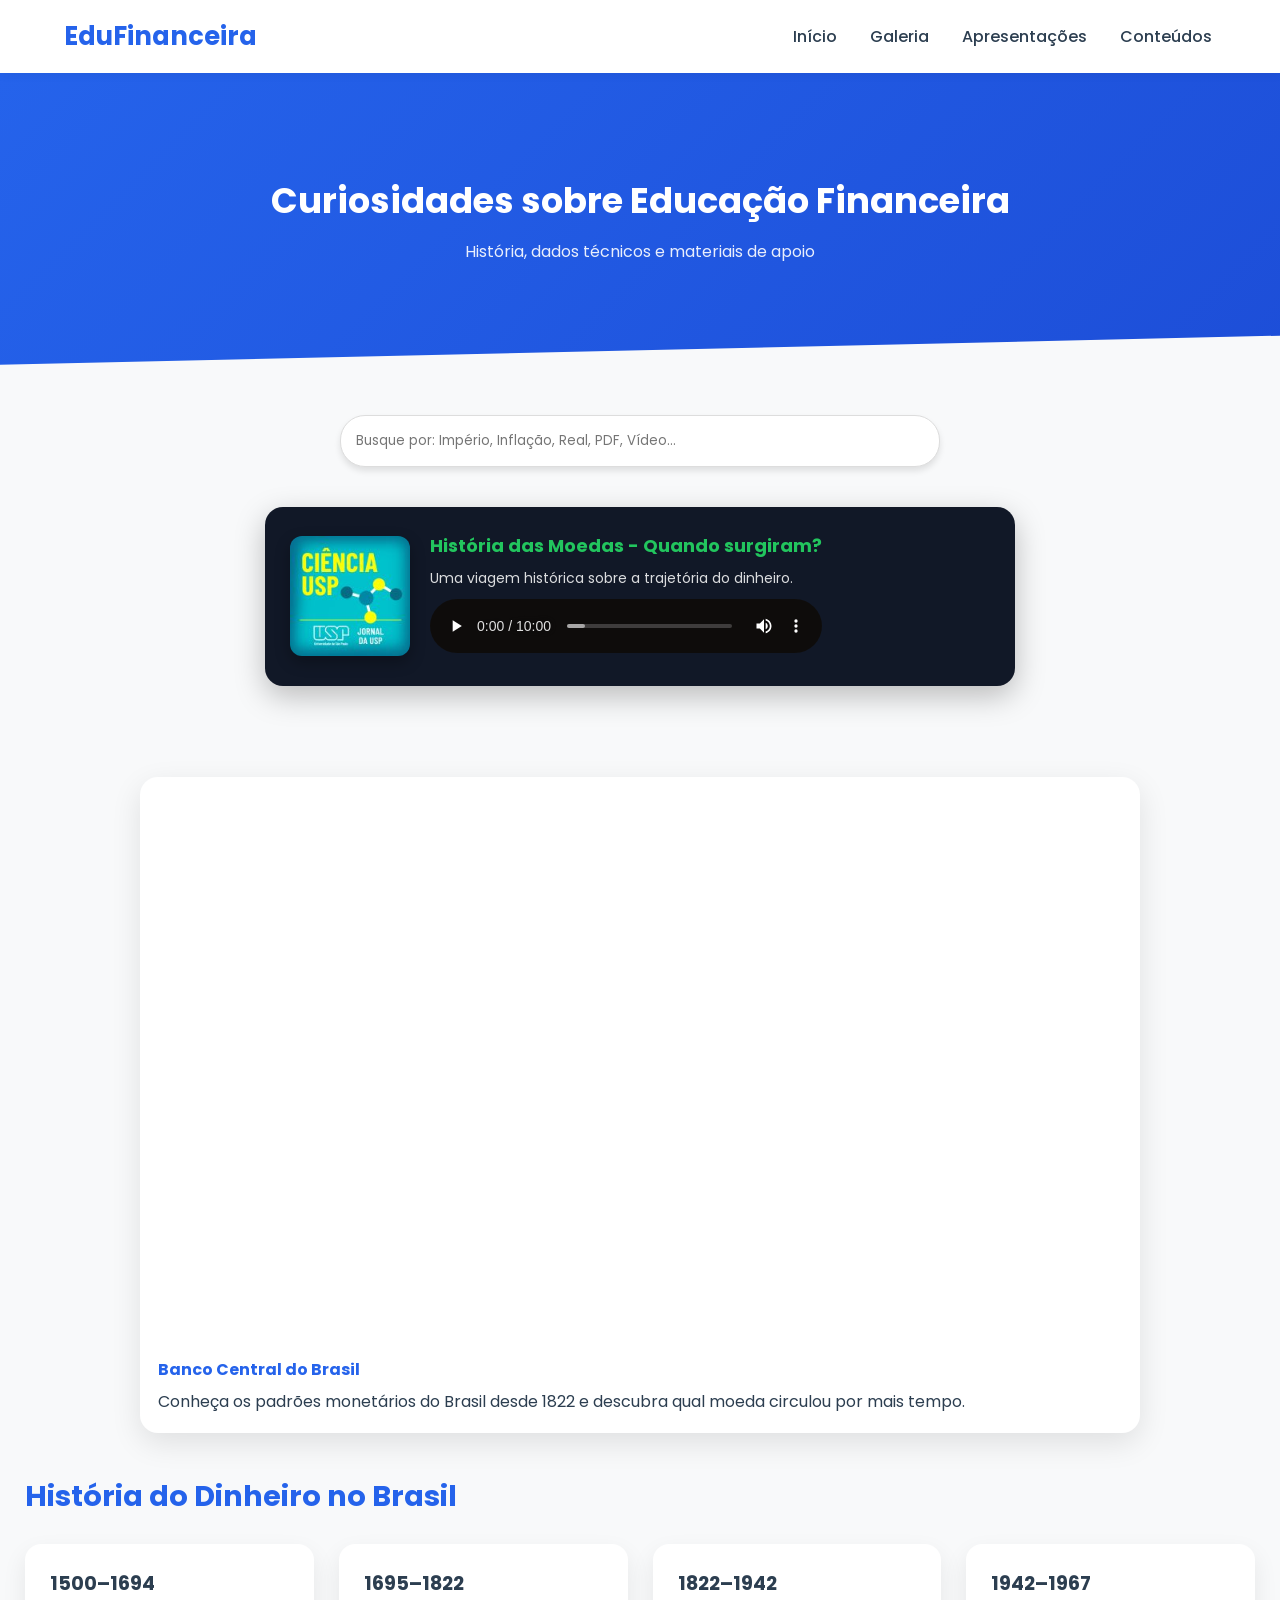
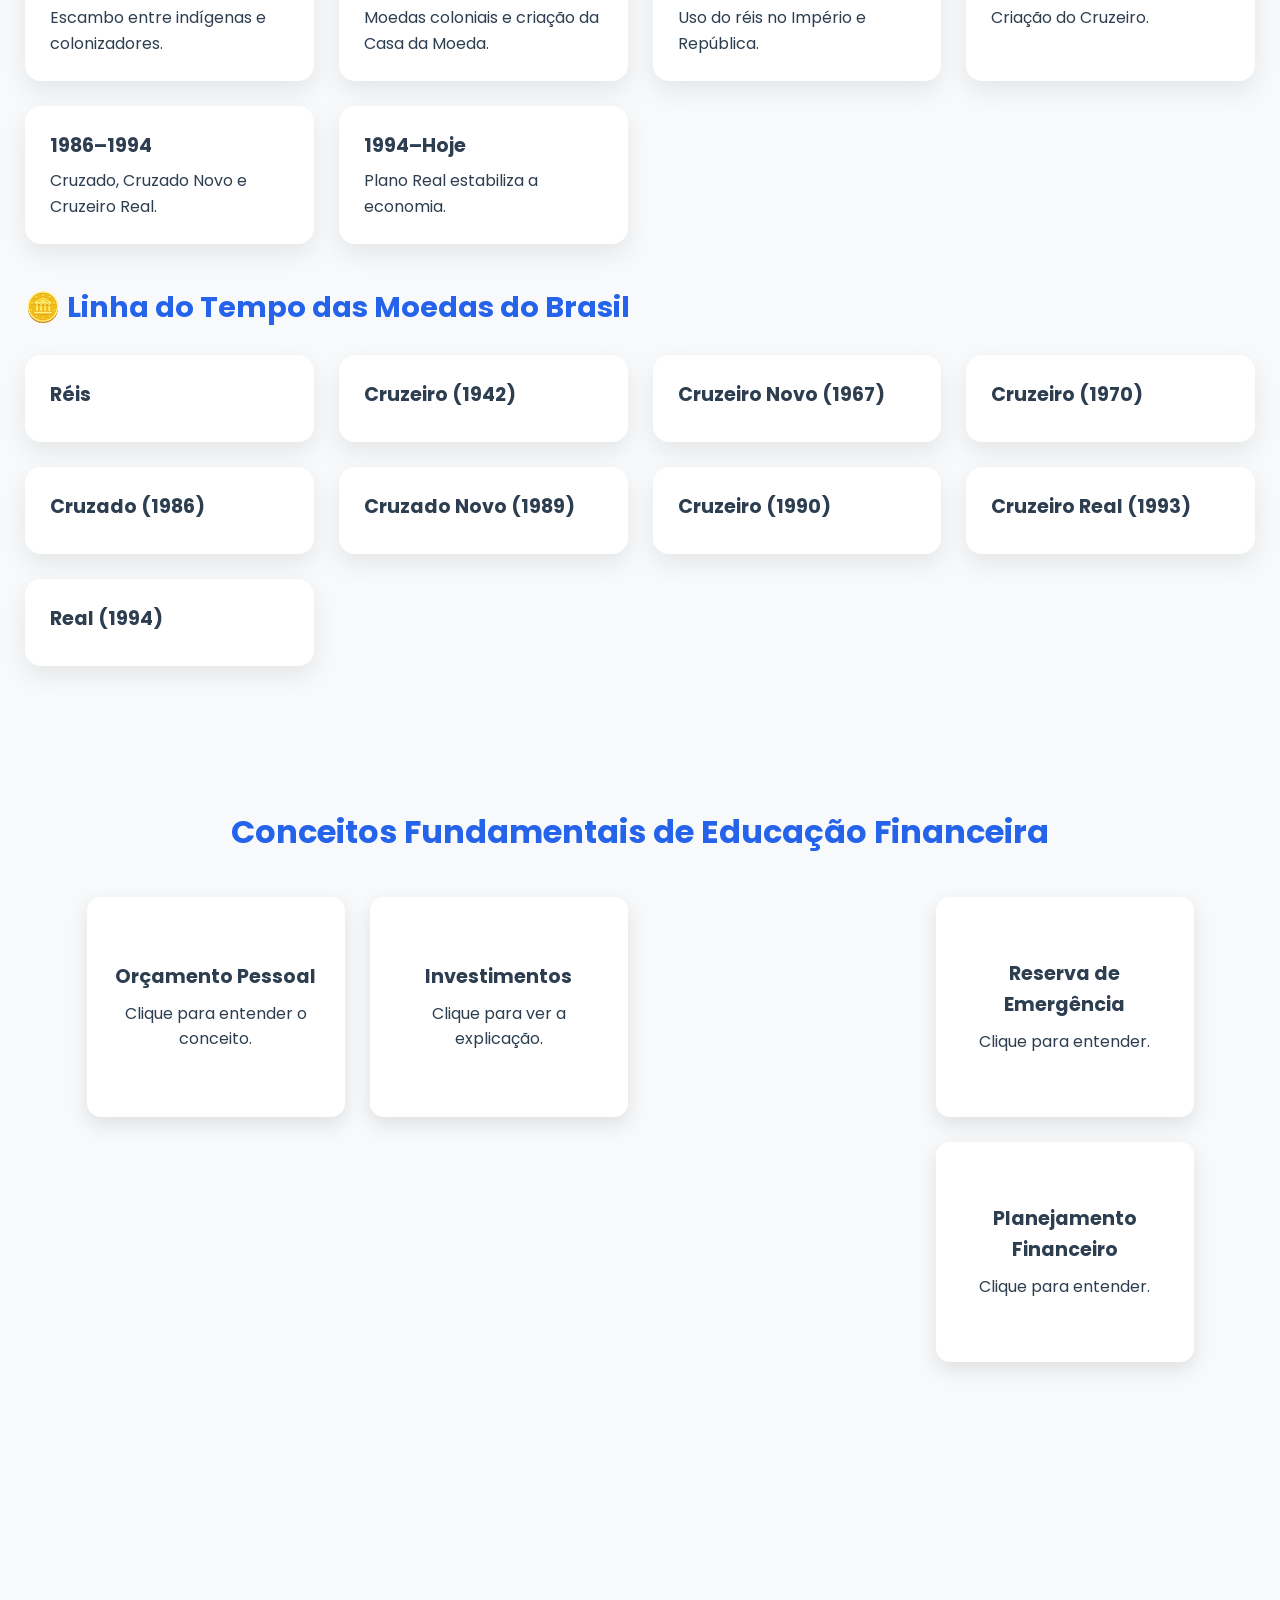
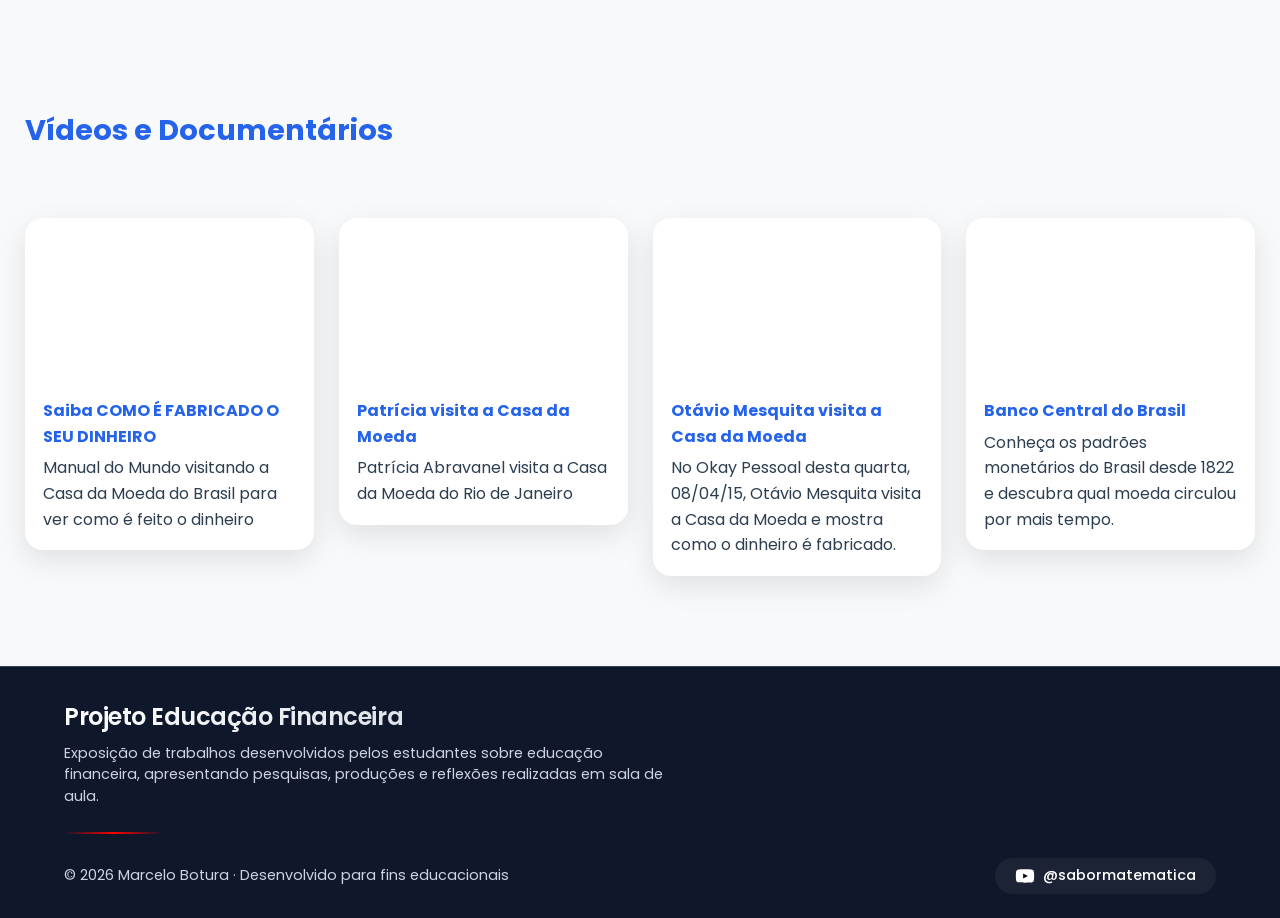
<file: conteudos.html>
<!DOCTYPE html>
<html lang="pt-br">

<head>

  <meta charset="UTF-8">
  <meta name="viewport" content="width=device-width, initial-scale=1.0">

  <title>EduFinanceira - Biblioteca</title>

  <link rel="stylesheet" href="css/style.css">
  <link rel="stylesheet" href="css/aula.css">

  <link href="https://fonts.googleapis.com/css2?family=Poppins:wght@300;400;600;700&display=swap" rel="stylesheet">

</head>

<body>

  <!-- ================= NAVBAR ================= -->

  <nav>

    <div class="logo">EduFinanceira</div>

    <div class="menu-toggle">☰</div>

    <ul class="nav-links">

      <li><a href="index.html">Início</a></li>
      <li><a href="galeria.html">Galeria</a></li>
      <li><a href="apresentacao.html">Apresentações</a></li>
      <li><a href="conteudos.html">Conteúdos</a></li>

    </ul>

  </nav>


  <!-- ================= HEADER ================= -->

  <header>

    <h1>Curiosidades sobre Educação Financeira</h1>
    <p>História, dados técnicos e materiais de apoio</p>

  </header>


  <!-- ===== ESCOPAMENTO DA BIBLIOTECA (ALTERAÇÃO) ===== -->

  <div class="pagina-biblioteca">


    <!-- ================= CONTAINER PRINCIPAL ================= -->

    <div class="container">


      <!-- ================= BUSCA ================= -->

      <div class="search-container">

        <input type="text" id="searchInput" placeholder="Busque por: Império, Inflação, Real, PDF, Vídeo..."
          onkeyup="filterContent()">

      </div>


      <!-- ================= PODCAST ================= -->

      <section class="filterable-item podcast-section">

        <div class="spotify-player">

          <img src="imagens/subcanal_ciencia_usp-150x150.jpg" alt="Podcast Ciência USP" class="podcast-cover">

          <div class="spotify-info">

            <h4>História das Moedas - Quando surgiram?</h4>

            <p>Uma viagem histórica sobre a trajetória do dinheiro.</p>

            <audio controls class="spotify-audio">
              <source src="Audio/DESTAQUE-CUSP-04-20-MARÇO-HISTÓRIADASMOEDAS_10min.mp3">
            </audio>

          </div>

        </div>

      </section> <br><br>


      <!-- ================= VIDEO DESTAQUE ================= -->

      <section class="video-destaque filterable-item">

        <div class="video-card destaque-video">

          <iframe src="https://www.youtube.com/embed/-7Az6V2oAD4" title="Banco Central do Brasil" loading="lazy"
            allowfullscreen></iframe>

          <div class="video-info">

            <h4>Banco Central do Brasil</h4>

            <p>
              Conheça os padrões monetários do Brasil desde 1822
              e descubra qual moeda circulou por mais tempo.
            </p>

          </div>

        </div>

      </section>


      <!-- ================= HISTÓRIA DO DINHEIRO ================= -->

      <section class="section">

        <h2>História do Dinheiro no Brasil</h2>

        <div class="cards-grid">

          <div class="card">
            <h3>1500–1694</h3>
            <p>Escambo entre indígenas e colonizadores.</p>
          </div>

          <div class="card">
            <h3>1695–1822</h3>
            <p>Moedas coloniais e criação da Casa da Moeda.</p>
          </div>

          <div class="card">
            <h3>1822–1942</h3>
            <p>Uso do réis no Império e República.</p>
          </div>

          <div class="card">
            <h3>1942–1967</h3>
            <p>Criação do Cruzeiro.</p>
          </div>

          <div class="card">
            <h3>1986–1994</h3>
            <p>Cruzado, Cruzado Novo e Cruzeiro Real.</p>
          </div>

          <div class="card">
            <h3>1994–Hoje</h3>
            <p>Plano Real estabiliza a economia.</p>
          </div>

        </div>

      </section>


      <!-- ================= LINHA DO TEMPO ================= -->

      <section class="section">

        <h2>🪙 Linha do Tempo das Moedas do Brasil</h2>

        <div class="cards-grid">

          <div class="card">
            <h3>Réis</h3>
          </div>
          <div class="card">
            <h3>Cruzeiro (1942)</h3>
          </div>
          <div class="card">
            <h3>Cruzeiro Novo (1967)</h3>
          </div>
          <div class="card">
            <h3>Cruzeiro (1970)</h3>
          </div>
          <div class="card">
            <h3>Cruzado (1986)</h3>
          </div>
          <div class="card">
            <h3>Cruzado Novo (1989)</h3>
          </div>
          <div class="card">
            <h3>Cruzeiro (1990)</h3>
          </div>
          <div class="card">
            <h3>Cruzeiro Real (1993)</h3>
          </div>
          <div class="card">
            <h3>Real (1994)</h3>
          </div>

        </div>

      </section>




      <!-- ================= conceitos ================= -->

      <section id="conceitos" class="content-cards-section">

        <h2>Conceitos Fundamentais de Educação Financeira</h2>

        <div class="content-cards">

          <!-- Orçamento -->
          <div class="flip-card">
            <div class="flip-inner">

              <div class="flip-front">
                <h3>Orçamento Pessoal</h3>
                <p>Clique para entender o conceito.</p>
              </div>

              <div class="flip-back">
                <h3>📊 Orçamento Pessoal</h3>
                <p>
                  Ferramenta que registra receitas e despesas para controlar o dinheiro e evitar
                  dívidas.
                </p>
              </div>

            </div>
          </div>


          <!-- Investimentos -->
          <div class="flip-card">
            <div class="flip-inner">

              <div class="flip-front">
                <h3>Investimentos</h3>
                <p>Clique para ver a explicação.</p>
              </div>

              <div class="flip-back">
                <h3>📈 Investimentos</h3>
                <p>
                  Aplicações feitas para fazer o dinheiro crescer, como CDB, Tesouro Direto, ações e
                  fundos
                  imobiliários.
                </p>
              </div>

            </div>
          </div>


          <!-- Crédito -->
          <div class="flip-card">
            <div class="flip-inner">

              <div class="flip-front">
                <h3>Crédito</h3>
                <p>Clique para entender.</p>
              </div>

              <div class="flip-back">
                <h3>💳 Crédito</h3>
                <p>
                  Dinheiro emprestado por bancos ou instituições que deve ser devolvido com juros.
                  Exemplos: cartão de crédito, empréstimos e financiamentos.
                </p>
              </div>

            </div>
          </div>


          <!-- Reserva -->
          <div class="flip-card">
            <div class="flip-inner">

              <div class="flip-front">
                <h3>Reserva de Emergência</h3>
                <p>Clique para entender.</p>
              </div>

              <div class="flip-back">
                <h3>🛡️ Reserva de Emergência</h3>
                <p>
                  Dinheiro guardado para situações inesperadas como doença, desemprego ou reparos
                  urgentes.
                  O ideal é guardar de 3 a 6 meses do custo de vida.
                </p>
              </div>

            </div>
          </div>


          <!-- Juros -->
          <div class="flip-card">
            <div class="flip-inner">

              <div class="flip-front">
                <h3>Juros</h3>
                <p>Clique para entender.</p>
              </div>

              <div class="flip-back">
                <h3>📊 Juros</h3>
                <p>
                  Valor pago pelo uso do dinheiro ao longo do tempo. Podem ser juros simples ou
                  compostos.
                  Nos investimentos eles fazem o dinheiro crescer.
                </p>
              </div>

            </div>
          </div>


          <!-- Inflação -->
          <div class="flip-card">
            <div class="flip-inner">

              <div class="flip-front">
                <h3>Inflação</h3>
                <p>Clique para entender.</p>
              </div>

              <div class="flip-back">
                <h3>📉 Inflação</h3>
                <p>
                  Aumento geral dos preços de produtos e serviços.
                  Quando a inflação sobe, o dinheiro perde poder de compra.
                </p>
              </div>

            </div>
          </div>


          <!-- Consumo -->
          <div class="flip-card">
            <div class="flip-inner">

              <div class="flip-front">
                <h3>Consumo Consciente</h3>
                <p>Clique para entender.</p>
              </div>

              <div class="flip-back">
                <h3>🛒 Consumo Consciente</h3>
                <p>
                  Comprar de forma planejada e responsável, evitando compras por impulso e analisando
                  se o produto
                  é realmente necessário.
                </p>
              </div>

            </div>
          </div>


          <!-- Planejamento -->
          <div class="flip-card">
            <div class="flip-inner">

              <div class="flip-front">
                <h3>Planejamento Financeiro</h3>
                <p>Clique para entender.</p>
              </div>

              <div class="flip-back">
                <h3>📋 Planejamento Financeiro</h3>
                <p>
                  Organização das finanças para alcançar objetivos como viajar, comprar uma casa ou
                  garantir
                  segurança no futuro.
                </p>
              </div>

            </div>
          </div>


          <!-- Dívidas -->
          <div class="flip-card">
            <div class="flip-inner">

              <div class="flip-front">
                <h3>Dívidas</h3>
                <p>Clique para entender.</p>
              </div>

              <div class="flip-back">
                <h3>⚠️ Dívidas</h3>
                <p>
                  Valores que precisam ser pagos no futuro. Devem ser planejadas para evitar juros
                  altos e
                  problemas financeiros.
                </p>
              </div>

            </div>
          </div>


          <!-- Educação Financeira -->
          <div class="flip-card">
            <div class="flip-inner">

              <div class="flip-front">
                <h3>Educação Financeira</h3>
                <p>Clique para entender.</p>
              </div>

              <div class="flip-back">
                <h3>📚 Educação Financeira</h3>
                <p>
                  Conhecimento sobre como administrar o dinheiro de forma responsável, planejando o
                  presente e o
                  futuro.
                </p>
              </div>

            </div>
          </div>


        </div>

      </section>


      <!-- ================= VÍDEOS ================= -->

      <section class="section filterable-item">

        <h2>Vídeos e Documentários</h2>

        <div class="cards-grid">

          <!-- Vídeo 1 -->

          <section class="video-destaque filterable-item">

            <div class="video-card destaque-video">

              <iframe src="https://www.youtube.com/embed/6aolLKTHo-I?si=RPz6EfNL6NFKWDSR"
                title="Saiba COMO É FABRICADO O SEU DINHEIRO" loading="lazy" allowfullscreen></iframe>

              <div class="video-info">

                <h4>Saiba COMO É FABRICADO O SEU DINHEIRO</h4>

                <p>
                  Manual do Mundo visitando a Casa da Moeda do Brasil para ver como é feito o dinheiro
                </p>

              </div>

            </div>

          </section>


          <!-- Vídeo 2  -->
          <section class="video-destaque filterable-item">

            <div class="video-card destaque-video">

              <iframe src="https://www.youtube.com/embed/U1Uqgg3W_qQ?si=paBR7_OaveJs5BhQ"
                title="Patrícia  visita a Casa da Moeda" loading="lazy" allowfullscreen></iframe>

              <div class="video-info">

                <h4>Patrícia visita a Casa da Moeda</h4>

                <p>
                  Patrícia Abravanel visita a Casa da Moeda do Rio de Janeiro
                </p>

              </div>

            </div>

          </section>

          <!-- Vídeo 3 -->
          <section class="video-destaque filterable-item">

            <div class="video-card destaque-video">

              <iframe src="https://www.youtube.com/embed/dvoJPJv-DOs?si=GfoiOb6eQX9c_FVz"
                title="Otávio Mesquita visita a Casa da Moeda" loading="lazy" allowfullscreen></iframe>

              <div class="video-info">

                <h4>Otávio Mesquita visita a Casa da Moeda</h4>

                <p>
                  No Okay Pessoal desta quarta, 08/04/15, Otávio Mesquita visita a Casa da Moeda e mostra como o
                  dinheiro é fabricado.
                </p>

              </div>

            </div>

          </section>




          <!-- Vídeo 4 -->
          <section class="video-destaque filterable-item">

            <div class="video-card destaque-video">

              <iframe src="https://www.youtube.com/embed/-7Az6V2oAD4" title="Banco Central do Brasil" loading="lazy"
                allowfullscreen></iframe>

              <div class="video-info">

                <h4>Banco Central do Brasil</h4>

                <p>
                  Conheça os padrões monetários do Brasil desde 1822
                  e descubra qual moeda circulou por mais tempo.
                </p>

              </div>

            </div>

          </section>

        </div>

      </section>


    </div>
    <!-- FIM CONTAINER -->


  </div>
  <!-- FIM ESCOPAMENTO -->

  <!---->
  </script>


  <script src="https://cdn.jsdelivr.net/npm/@fancyapps/ui@5.0/dist/fancybox/fancybox.umd.js"></script>

  <script>

    Fancybox.bind("[data-fancybox]", {});

  </script>

  <script>

    const toggle = document.querySelector(".menu-toggle");
    const menu = document.querySelector(".nav-links");

    toggle.onclick = () => {

      menu.classList.toggle("active");

    }

  </script>

  <!-- Footer -->
  <footer id="rodape">
    <div class="container">
      <div class="footer-content">
        <div class="footer-brand">
          <span class="brand-title">Projeto Educação Financeira</span>
          <p class="brand-desc">
            Exposição de trabalhos desenvolvidos pelos estudantes sobre educação financeira,
            apresentando pesquisas, produções e reflexões realizadas em sala de aula.
          </p>
        </div>
        <div class="footer-divider"></div>
        <div class="footer-bottom">
          <span class="footer-copy">© 2026 Marcelo Botura · Desenvolvido para fins educacionais</span>
          <a href="https://www.youtube.com/@sabormatematica" target="_blank" class="yt-link"
            aria-label="YouTube @sabormatematica">
            <svg class="yt-icon" viewBox="0 0 24 24" fill="none" xmlns="http://www.w3.org/2000/svg">
              <path
                d="M22.54 6.42a2.78 2.78 0 0 0-1.95-1.96C18.88 4 12 4 12 4s-6.88 0-8.59.46A2.78 2.78 0 0 0 1.46 6.42 29 29 0 0 0 1 12a29 29 0 0 0 .46 5.58 2.78 2.78 0 0 0 1.95 1.96C5.12 20 12 20 12 20s6.88 0 8.59-.46a2.78 2.78 0 0 0 1.96-1.96A29 29 0 0 0 23 12a29 29 0 0 0-.46-5.58z"
                fill="currentColor" />
              <polygon points="9.75,15.02 15.5,12 9.75,8.98 9.75,15.02" fill="#0a0a0a" />
            </svg>
            <span>@sabormatematica</span>
          </a>
        </div>
      </div>
    </div>
  </footer>
  <!-- Fim Footer -->



  <script>

    function filterContent() {

      let input = document.getElementById("searchInput").value.toUpperCase()
      let items = document.querySelectorAll(".filterable-item")

      items.forEach(function (item) {

        if (item.textContent.toUpperCase().indexOf(input) > -1) {

          item.style.display = ""

        } else {

          item.style.display = "none"

        }

      })

    }

  </script>

</body>

</html>
</file>
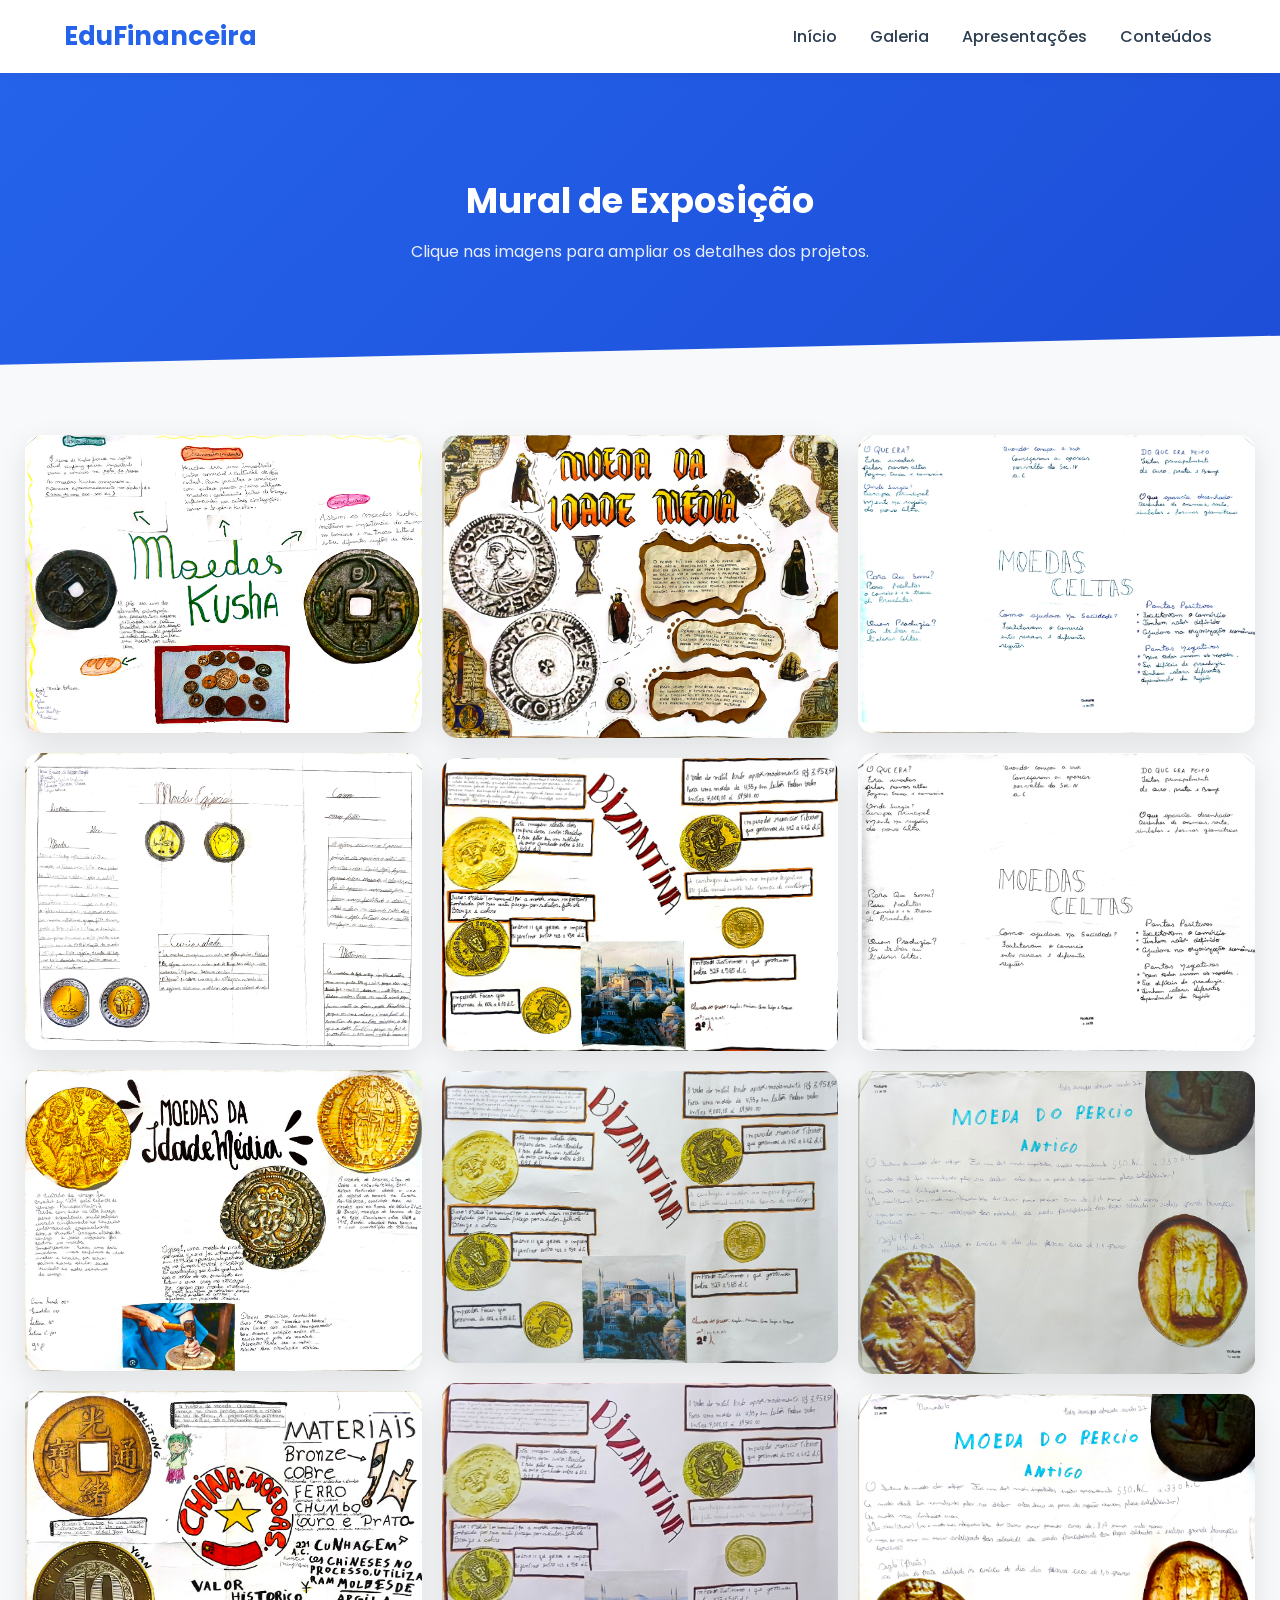
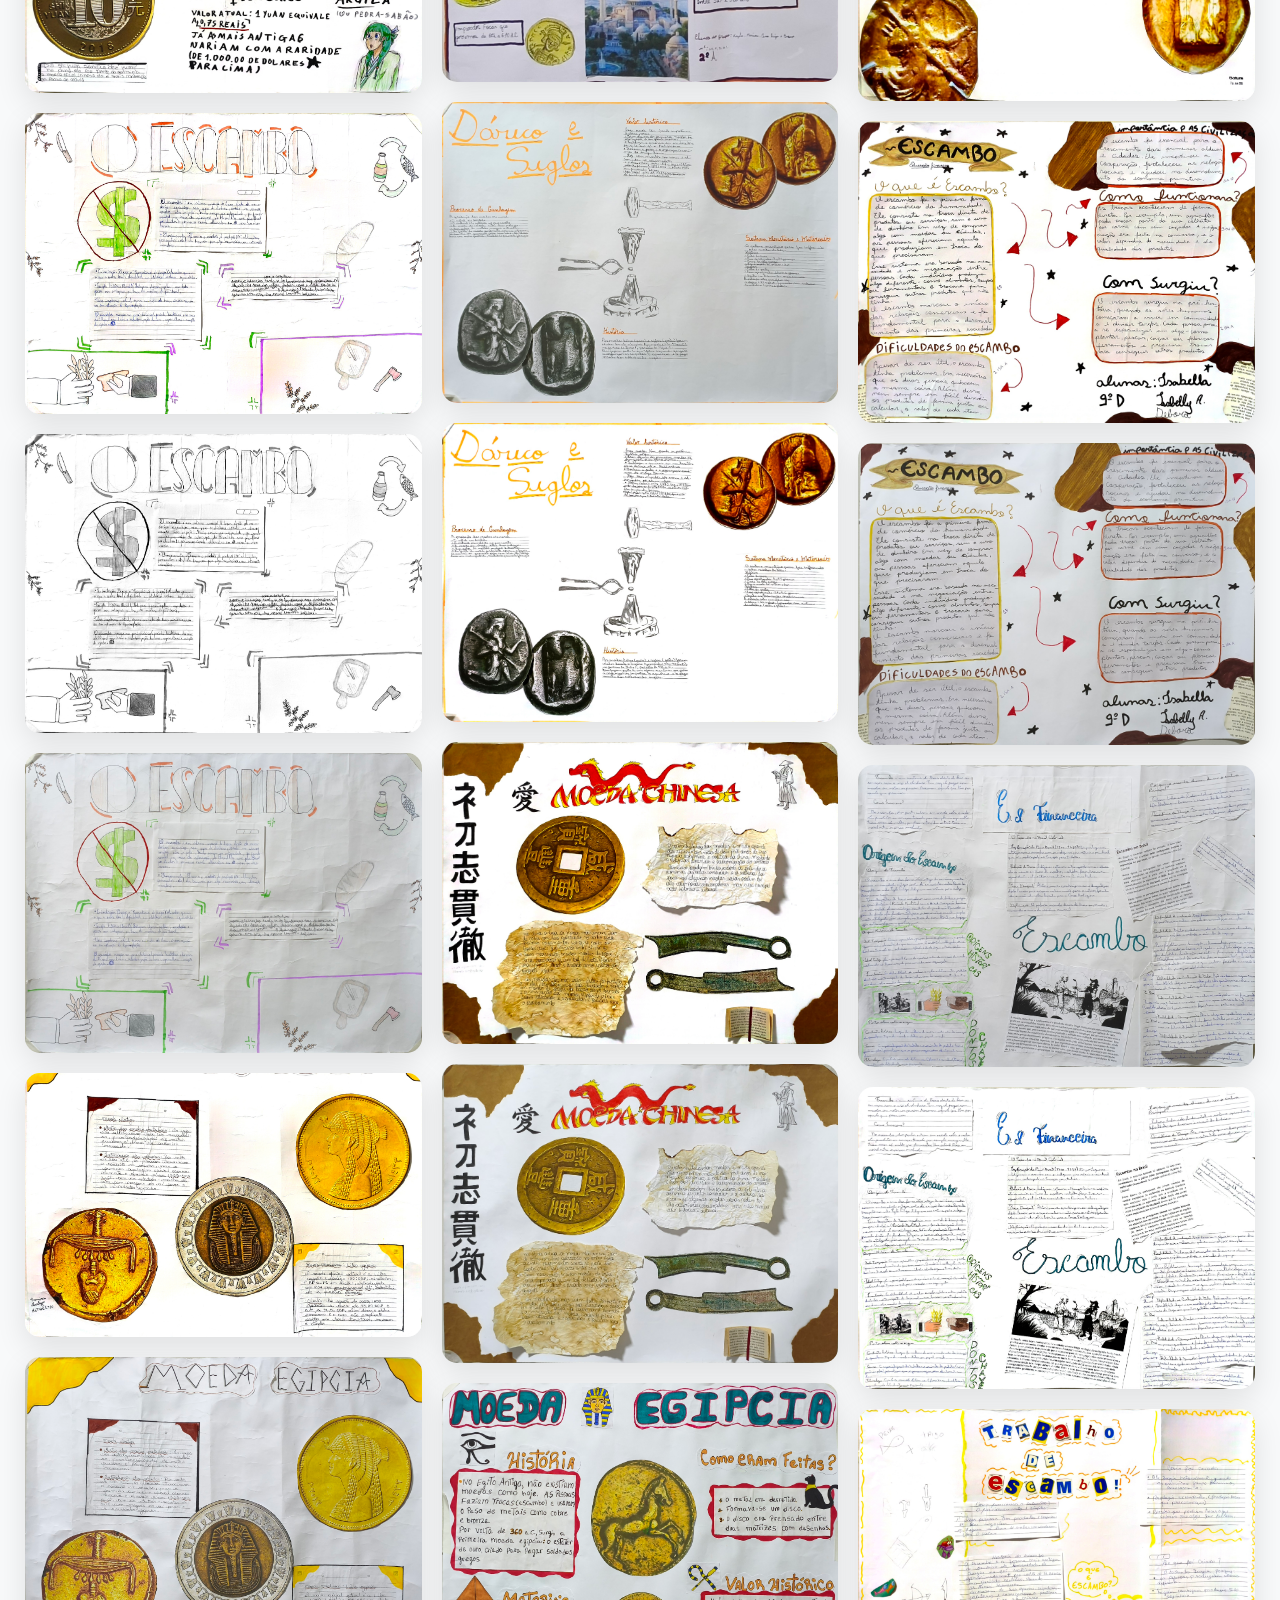
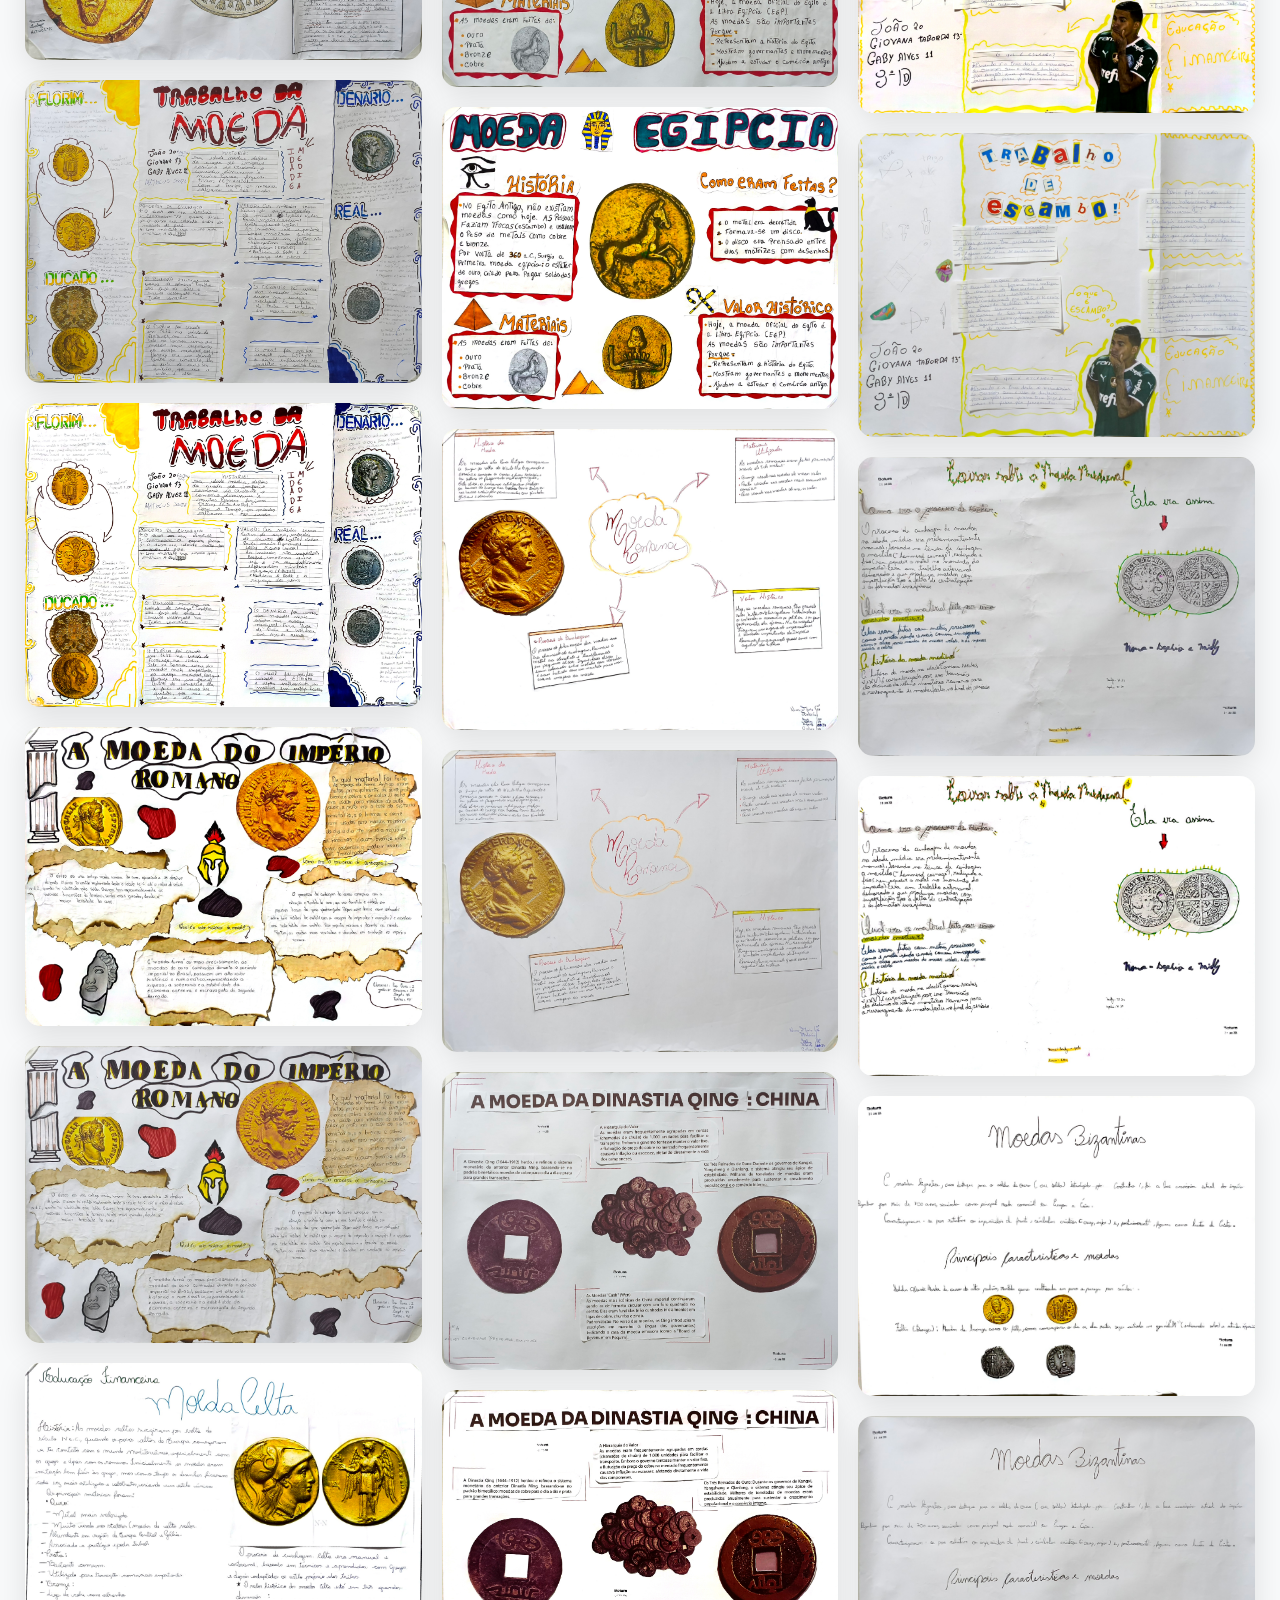
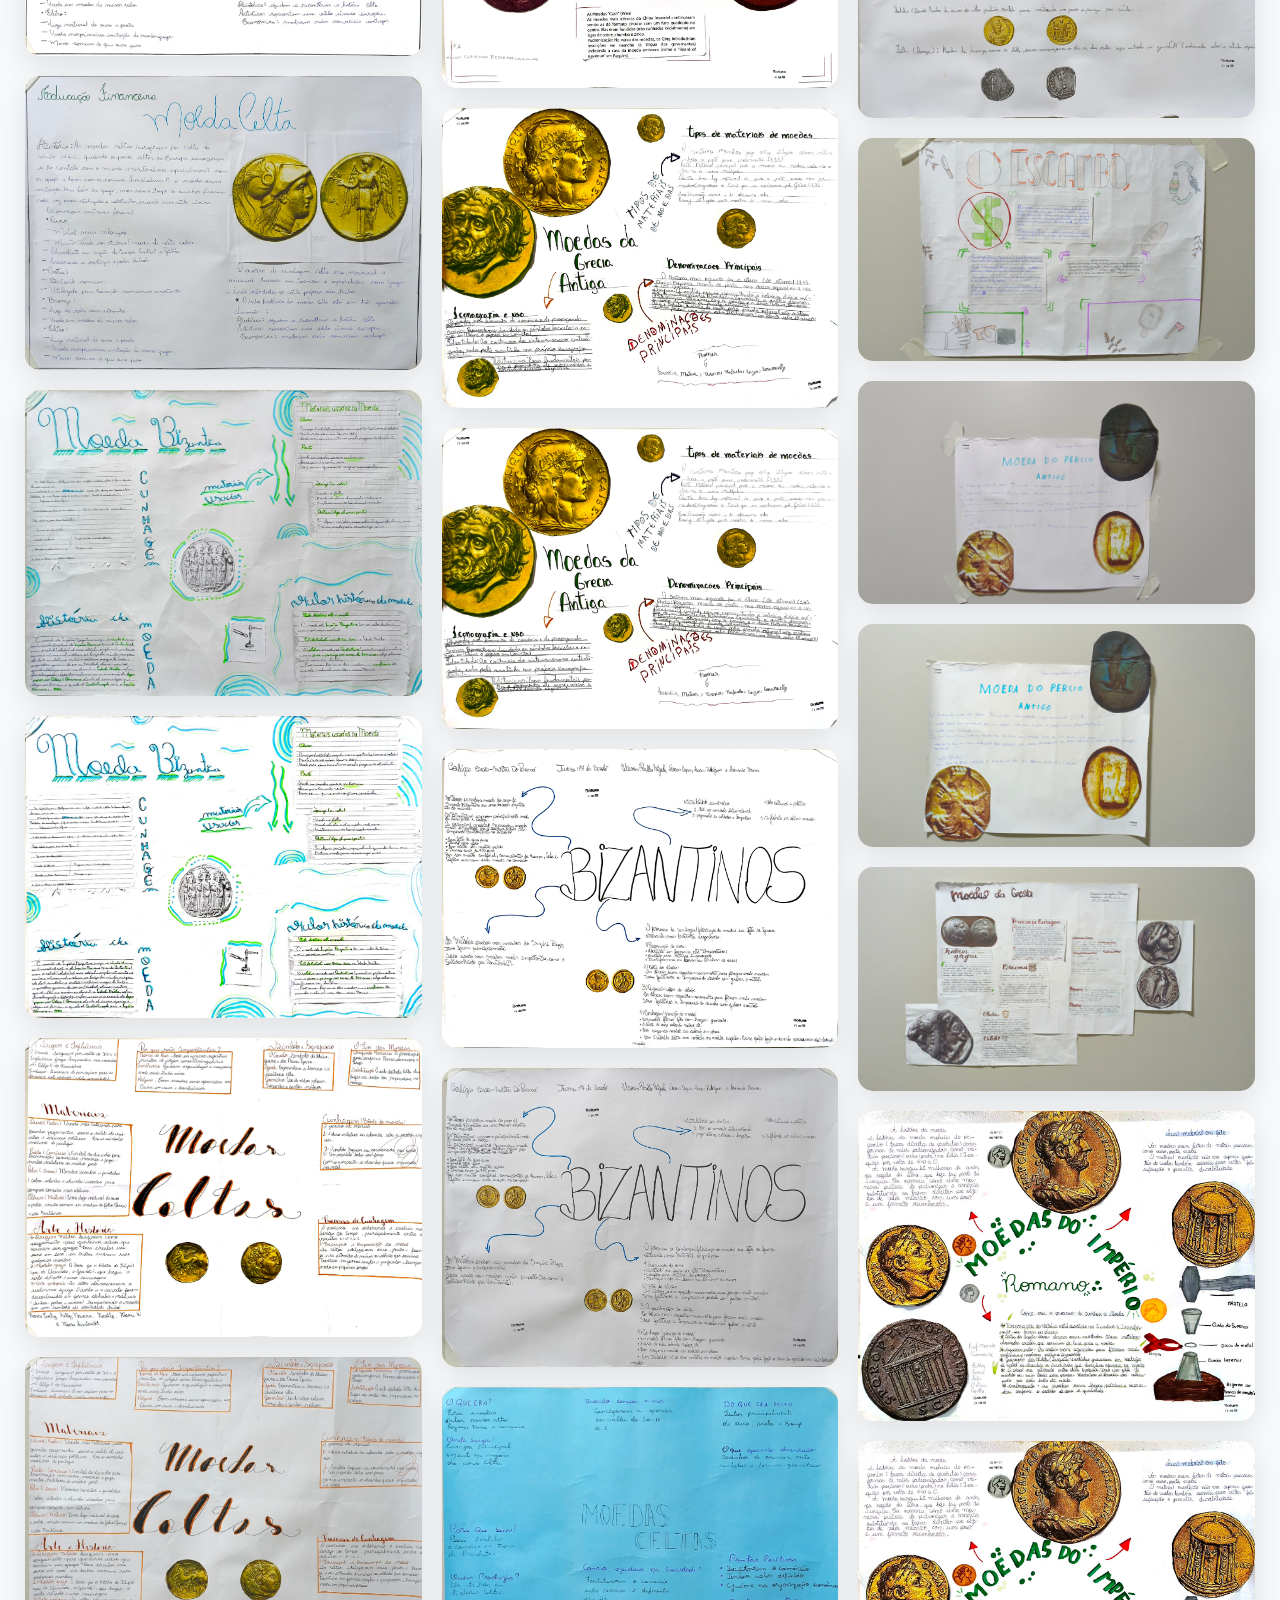
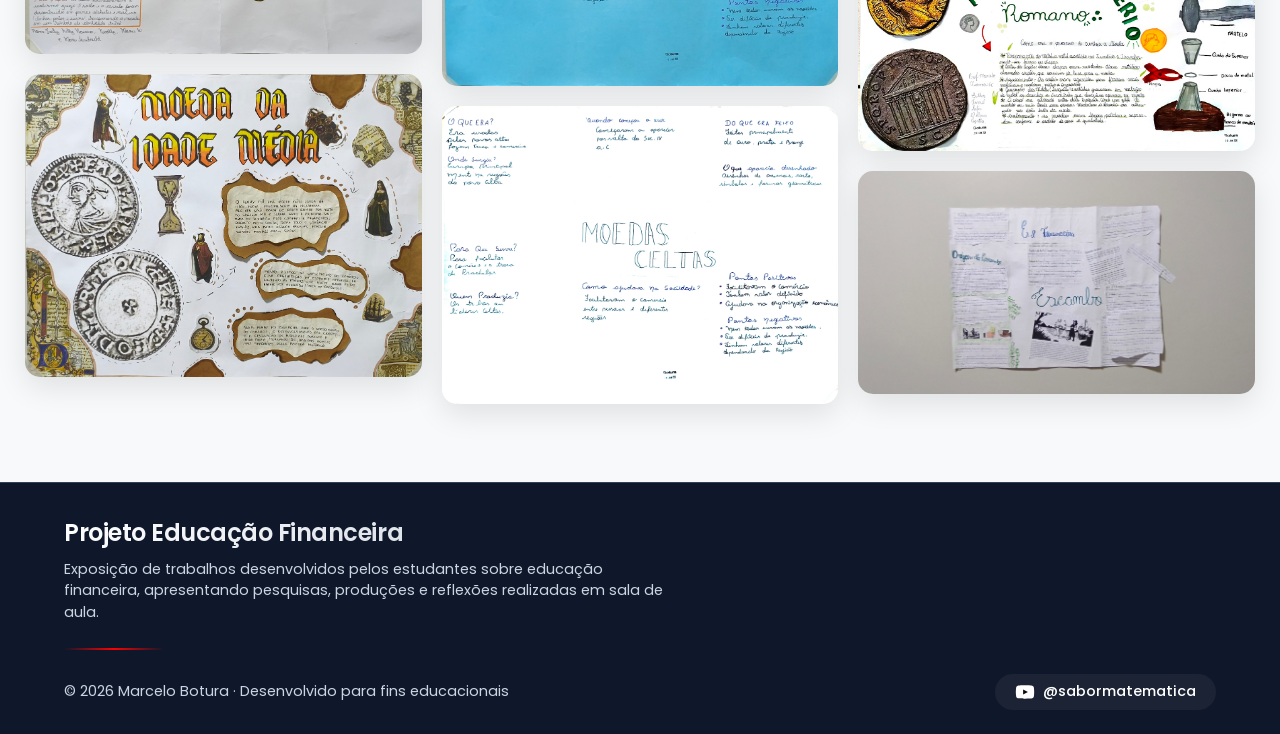
<file: galeria.html>
<!DOCTYPE html>
<html lang="pt-br">

<head>

  <meta charset="UTF-8">

  <meta name="viewport" content="width=device-width, initial-scale=1.0">

  <title>Galeria de Trabalhos</title>

  <link rel="stylesheet" href="css/style.css">

  <link rel="stylesheet" href="https://cdn.jsdelivr.net/npm/@fancyapps/ui@5.0/dist/fancybox/fancybox.css" />

</head>

<body>


  <!-- NAVBAR -->
  <nav>

    <div class="logo">EduFinanceira</div>

    <div class="menu-toggle">☰</div>

    <ul class="nav-links">

      <li><a href="index.html">Início</a></li>
      <li><a href="galeria.html">Galeria</a></li>
      <li><a href="apresentacao.html">Apresentações</a></li>
      <li><a href="conteudos.html">Conteúdos</a></li>

    </ul>

  </nav>



  <header>

    <h1>Mural de Exposição</h1>

    <p>Clique nas imagens para ampliar os detalhes dos projetos.</p>

  </header>


  <div class="container">

    <div class="masonry-gallery" id="galeria-fotos"></div>

  </div>




  <script>

    const fotos = [

      "IMG_20260307_152257.jpg",
      "IMG_20260307_152438.jpg",
      "IMG_20260307_152625.jpg",
      "IMG_20260307_152836.jpg",
      "IMG_20260307_153246.jpg",
      "IMG_20260307_153407.jpg",
      "IMG_20260307_153412.jpg",
      "IMG_20260307_154514.jpg",
      "IMG_20260307_154526.jpg",
      "IMG_20260307_154926.jpg",
      "IMG_20260307_154931.jpg",
      "IMG_20260307_155132.jpg",
      "IMG_20260307_155137.jpg",
      "IMG_20260307_155355.jpg",
      "IMG_20260307_155406.jpg",
      "IMG_20260307_155516.jpg",
      "IMG_20260307_155522.jpg",
      "IMG_20260307_155805.jpg",
      "IMG_20260307_155809.jpg",
      "IMG_20260307_160316.jpg",
      "IMG_20260307_160320.jpg",
      "IMG_20260307_160419.jpg",
      "IMG_20260307_160434.jpg",
      "IMG_20260307_160453.jpg",
      "IMG_20260307_160832.jpg",
      "IMG_20260307_160837.jpg",
      "IMG_20260307_161007.jpg",
      "IMG_20260307_161013.jpg",
      "IMG_20260307_161256.jpg",
      "IMG_20260307_161301.jpg",
      "IMG_20260307_161518.jpg",
      "IMG_20260307_161523.jpg",
      "IMG_20260307_161926.jpg",
      "IMG_20260307_161933.jpg",
      "IMG_20260307_162209.jpg",
      "IMG_20260307_162213.jpg",
      "IMG_20260307_162308.jpg",
      "IMG_20260307_162312.jpg",
      "IMG_20260307_163223.jpg",
      "IMG_20260307_163231.jpg",
      "IMG_20260307_163236.jpg",
      "IMG_20260307_163241.jpg",
      "IMG_20260307_163637.jpg",
      "IMG_20260307_163643.jpg",
      "IMG_20260307_164507.jpg",
      "IMG_20260307_164512.jpg",
      "IMG_20260307_164641.jpg",
      "IMG_20260307_164645.jpg",
      "IMG_20260307_164850.jpg",
      "IMG_20260307_164854.jpg",
      "IMG_20260307_165010.jpg",
      "IMG_20260307_165014.jpg",
      "IMG_20260307_165129.jpg",
      "IMG_20260307_165132.jpg",
      "MVIMG_20260307_153314.jpg",
      "MVIMG_20260307_163706.jpg",
      "MVIMG_20260307_163837.jpg",
      "MVIMG_20260307_164254.jpg",
      "IMG_20260311_110958.jpg",
      "IMG_20260311_110958.jpg",
      "MVIMG_20260307_164654.jpg"

    ];

    const container = document.getElementById("galeria-fotos");

    let html = "";

    fotos.forEach(f => {

      html += `

<div class="gallery-item">

<a href="imagens/${f}" data-fancybox="gallery">

<img src="imagens/${f}" loading="lazy">

</a>

</div>

`;

    });

    container.innerHTML = html;

  </script>


  <script src="https://cdn.jsdelivr.net/npm/@fancyapps/ui@5.0/dist/fancybox/fancybox.umd.js"></script>

  <script>

    Fancybox.bind("[data-fancybox]", {});

  </script>

  <script>

    const toggle = document.querySelector(".menu-toggle");
    const menu = document.querySelector(".nav-links");

    toggle.onclick = () => {

      menu.classList.toggle("active");

    }

  </script>

  <!-- Footer -->
  <footer id="rodape">
    <div class="container">
      <div class="footer-content">
        <div class="footer-brand">
          <span class="brand-title">Projeto Educação Financeira</span>
          <p class="brand-desc">
            Exposição de trabalhos desenvolvidos pelos estudantes sobre educação financeira,
            apresentando pesquisas, produções e reflexões realizadas em sala de aula.
          </p>
        </div>
        <div class="footer-divider"></div>
        <div class="footer-bottom">
          <span class="footer-copy">© 2026 Marcelo Botura · Desenvolvido para fins educacionais</span>
          <a href="https://www.youtube.com/@sabormatematica" target="_blank" class="yt-link"
            aria-label="YouTube @sabormatematica">
            <svg class="yt-icon" viewBox="0 0 24 24" fill="none" xmlns="http://www.w3.org/2000/svg">
              <path
                d="M22.54 6.42a2.78 2.78 0 0 0-1.95-1.96C18.88 4 12 4 12 4s-6.88 0-8.59.46A2.78 2.78 0 0 0 1.46 6.42 29 29 0 0 0 1 12a29 29 0 0 0 .46 5.58 2.78 2.78 0 0 0 1.95 1.96C5.12 20 12 20 12 20s6.88 0 8.59-.46a2.78 2.78 0 0 0 1.96-1.96A29 29 0 0 0 23 12a29 29 0 0 0-.46-5.58z"
                fill="currentColor" />
              <polygon points="9.75,15.02 15.5,12 9.75,8.98 9.75,15.02" fill="#0a0a0a" />
            </svg>
            <span>@sabormatematica</span>
          </a>
        </div>
      </div>
    </div>
  </footer>
  <!-- Fim Footer -->
</body>

</html>
</file>
<file: css/style.css>
/* ============================= */
/* EDUFINANCEIRA - CSS PRINCIPAL */
/* ============================= */

@import url('https://fonts.googleapis.com/css2?family=Poppins:wght@300;400;600;700&display=swap');

/* ================= VARIÁVEIS GLOBAIS ================= */
:root {
  /* Cores principais */
  --primary: #2563eb;
  --primary-dark: #1d4ed8;
  --dark: #2c3e50;
  --light: #f8f9fa;
  --white: #ffffff;
  --shadow: 0 10px 30px rgba(0, 0, 0, 0.1);

  /* Cores do footer */
  --bg-footer: #0f172a;
  --text-primary: #f1f5f9;
  --text-secondary: #cbd5e1;
  --accent-color: #ff0000;
  --divider-color: #334155;
}

/* ================= RESET ================= */
* {
  margin: 0;
  padding: 0;
  box-sizing: border-box;
}

html {
  scroll-behavior: smooth;
}

body {
  font-family: 'Poppins', sans-serif;
  background: var(--light);
  color: var(--dark);
  line-height: 1.6;
  -webkit-font-smoothing: antialiased;
}

img {
  max-width: 100%;
  height: auto;
  display: block;
}

/* ================= NAVBAR ================= */
nav {
  background: var(--white);
  padding: 1rem 5%;
  display: flex;
  justify-content: space-between;
  align-items: center;
  flex-wrap: wrap;
  position: sticky;
  top: 0;
  z-index: 1000;
  box-shadow: 0 2px 10px rgba(0, 0, 0, 0.05);
}

.logo {
  font-size: 1.6rem;
  font-weight: 700;
  color: var(--primary);
}

.nav-links {
  display: flex;
  list-style: none;
  gap: 25px;
  flex-wrap: wrap;
}

.nav-links a {
  text-decoration: none;
  color: var(--dark);
  font-weight: 500;
  padding: 6px 4px;
  position: relative;
  transition: color 0.3s;
}

.nav-links a::after {
  content: '';
  position: absolute;
  left: 0;
  bottom: -4px;
  width: 0;
  height: 2px;
  background: var(--primary);
  transition: width 0.3s ease;
}

.nav-links a:hover::after {
  width: 100%;
}

.nav-links a:hover {
  color: var(--primary);
}

.menu-toggle {
  display: none;
  font-size: 1.8rem;
  cursor: pointer;
}

/* ================= HEADER ================= */
header {
  background: linear-gradient(135deg, var(--primary), var(--primary-dark));
  color: white;
  padding: 100px 20px;
  text-align: center;
  clip-path: polygon(0 0, 100% 0, 100% 90%, 0 100%);
}

header h1 {
  font-size: 2.2rem;
  margin-bottom: 10px;
}

header p {
  opacity: 0.9;
}

/* ================= CONTAINER PRINCIPAL ================= */
.container {
  max-width: 1300px;
  margin: auto;
  padding: 50px 25px;
  animation: fadePage 0.6s ease;
}

@keyframes fadePage {
  from {
    opacity: 0;
    transform: translateY(10px);
  }

  to {
    opacity: 1;
    transform: translateY(0);
  }
}

/* ================= SLIDER INFINITO ================= */
.slider {
  overflow: hidden;
  background: white;
  padding: 40px 0;
  border-bottom: 1px solid #eee;
}

.slider-track {
  display: flex;
  gap: 20px;
  animation: scroll 60s linear infinite;
  will-change: transform;
}

.slider-track img {
  width: 280px;
  height: 180px;
  object-fit: cover;
  border-radius: 12px;
  box-shadow: var(--shadow);
  flex-shrink: 0;
}

@keyframes scroll {
  0% {
    transform: translateX(0);
  }

  100% {
    transform: translateX(-50%);
  }
}

/* ================= BNCC CARD ================= */
.bncc-card {
  background: white;
  border-radius: 20px;
  padding: 40px;
  margin-top: -60px;
  box-shadow: var(--shadow);
}

.bncc-grid {
  display: grid;
  grid-template-columns: repeat(auto-fit, minmax(250px, 1fr));
  gap: 30px;
  margin-top: 30px;
}

.bncc-item {
  padding: 20px;
  border-left: 4px solid var(--primary);
  background: #eef4ff;
  border-radius: 0 15px 15px 0;
}

/* ================= GALERIA MASONRY ================= */
.masonry-gallery {
  column-count: 3;
  column-gap: 20px;
  padding: 20px 0;
}

.gallery-item {
  break-inside: avoid;
  margin-bottom: 20px;
  border-radius: 15px;
  overflow: hidden;
  box-shadow: var(--shadow);
  transition: 0.4s;
}

.gallery-item img {
  width: 100%;
  transition: 0.4s;
}

.gallery-item:hover {
  transform: translateY(-8px) scale(1.02);
}

.gallery-item:hover img {
  transform: scale(1.05);
}

/* ================= VÍDEOS ================= */
.video-grid {
  display: grid;
  grid-template-columns: repeat(auto-fit, minmax(360px, 1fr));
  gap: 30px;
  margin-top: 25px;
}

.video-card {
  background: white;
  border-radius: 18px;
  overflow: hidden;
  box-shadow: var(--shadow);
  transition: transform 0.3s, box-shadow 0.3s;
}

.video-card:hover {
  transform: translateY(-6px);
  box-shadow: 0 15px 40px rgba(0, 0, 0, 0.12);
}

.video-card iframe {
  width: 100%;
  aspect-ratio: 16 / 9;
  border: none;
  display: block;
}
.video-info {
  padding: 18px;
}

.video-info h4 {
  color: var(--primary);
  margin-bottom: 6px;
}

.destaque-video {
  max-width: 1000px;
  margin: 40px auto;
}

/* ================= TABELA ================= */
.data-table {
  width: 100%;
  border-collapse: collapse;
  margin-top: 20px;
  background: white;
  border-radius: 10px;
  overflow: hidden;
}

.data-table th {
  background: var(--primary);
  color: white;
  padding: 12px;
  text-align: left;
}

.data-table td {
  padding: 12px;
  border-bottom: 1px solid #eee;
}

.data-table tbody tr:hover {
  background: #f1f5ff;
}

.table-desktop {
  display: block;
}

.table-mobile {
  display: none;
}

.mobile-row {
  background: white;
  border-bottom: 1px solid #eee;
  padding: 12px;
}

.mobile-row:last-child {
  border-bottom: none;
}

.mobile-row strong {
  display: block;
  background: var(--primary);
  color: white;
  padding: 8px;
  border-radius: 6px;
  margin-bottom: 8px;
}

/* ================= DOWNLOAD ================= */
.download-grid {
  display: grid;
  grid-template-columns: repeat(auto-fit, minmax(200px, 1fr));
  gap: 15px;
  margin-top: 20px;
}

.btn-download {
  display: block;
  text-align: center;
  padding: 10px;
  background: var(--light);
  color: var(--primary);
  text-decoration: none;
  border: 2px solid var(--primary);
  border-radius: 8px;
  font-weight: 600;
  transition: 0.3s;
}

.btn-download:hover {
  background: var(--primary);
  color: white;
}

/* ================= PODCAST ================= */
.spotify-player {
  display: flex;
  align-items: center;
  gap: 25px;
  background: #111827;
  color: white;
  padding: 25px;
  border-radius: 18px;
  box-shadow: 0 10px 30px rgba(0, 0, 0, 0.25);
  max-width: 750px;
  margin: auto;
  transition: transform 0.3s ease;
}

.spotify-player:hover {
  transform: translateY(-5px);
}

.podcast-cover {
  width: 120px;
  height: 120px;
  border-radius: 12px;
  object-fit: cover;
  box-shadow: 0 6px 15px rgba(0, 0, 0, 0.3);
}

.spotify-info h4 {
  margin-bottom: 6px;
  font-size: 18px;
  color: #22c55e;
}

.spotify-info p {
  font-size: 14px;
  opacity: 0.85;
  margin-bottom: 10px;
}

.spotify-audio {
  width: 100%;
  filter: invert(1);
}

/* ================= CARD DE DOWNLOAD ================= */
.download-card {
  display: flex;
  align-items: center;
  justify-content: center;
  padding: 18px;
  background: white;
  border-radius: 12px;
  box-shadow: var(--shadow);
  text-decoration: none;
  color: var(--dark);
  font-weight: 600;
  transition: transform 0.25s ease, box-shadow 0.25s ease, background 0.25s ease;
}

.download-card:hover {
  transform: translateY(-6px);
  box-shadow: 0 15px 30px rgba(0, 0, 0, 0.12);
  background: var(--primary);
  color: white;
}

/* ================= SEARCH ================= */
.search-container {
  margin-bottom: 40px;
  text-align: center;
}

#searchInput {
  width: 100%;
  max-width: 600px;
  padding: 15px;
  border-radius: 25px;
  border: 1px solid #ddd;
  font-family: 'Poppins', sans-serif;
  outline: none;
  box-shadow: 0 4px 6px rgba(0, 0, 0, 0.1);
  box-sizing: border-box;
}

/* ================= HISTÓRIA ================= */
.history-section {
  background: white;
  padding: 35px;
  border-radius: 20px;
  box-shadow: var(--shadow);
  margin-bottom: 50px;
  transition: transform 0.3s, box-shadow 0.3s;
}

.history-section:hover {
  transform: translateY(-4px);
  box-shadow: 0 15px 35px rgba(0, 0, 0, 0.1);
}

.history-section h2 {
  color: var(--primary);
  margin-bottom: 15px;
}

.history-section p {
  margin-bottom: 15px;
}

/* ================= RODAPÉ (FOOTER) ================= */
@keyframes fadeInUp {
  from {
    opacity: 0;
    transform: translateY(20px);
  }

  to {
    opacity: 1;
    transform: translateY(0);
  }
}

@keyframes softPulse {
  0% {
    opacity: 0.6;
    width: 60px;
  }

  50% {
    opacity: 1;
    width: 100px;
    background: linear-gradient(90deg, transparent, var(--accent-color), #ff6666, var(--accent-color), transparent);
  }

  100% {
    opacity: 0.6;
    width: 60px;
  }
}

@keyframes bounce {

  0%,
  100% {
    transform: scale(1);
  }

  50% {
    transform: scale(1.2);
  }
}

#rodape {
  background-color: var(--bg-footer);
  color: var(--text-primary);
  padding: 2rem 0 1.5rem;
  font-family: 'Poppins', sans-serif;
  line-height: 1.5;
  border-top: 1px solid var(--divider-color);
  animation: fadeInUp 1s ease-out;
}

#rodape .container {
  max-width: 1200px;
  margin: 0 auto;
  padding: 0 1.5rem;
  animation: none;
}

.footer-content {
  display: flex;
  flex-direction: column;
  gap: 1.5rem;
}

.footer-brand {
  text-align: center;
}

.brand-title {
  display: block;
  font-size: 1.5rem;
  font-weight: 600;
  letter-spacing: -0.02em;
  margin-bottom: 0.5rem;
  background: linear-gradient(135deg, #fff, #94a3b8);
  -webkit-background-clip: text;
  -webkit-text-fill-color: transparent;
  background-clip: text;
}

.brand-desc {
  color: var(--text-secondary);
  max-width: 600px;
  margin: 0 auto;
  font-size: 0.9rem;
}

.footer-divider {
  width: 60px;
  height: 2px;
  background: linear-gradient(90deg, transparent, var(--accent-color), transparent);
  margin: 0 auto;
  animation: softPulse 3s infinite ease-in-out;
}

.footer-bottom {
  display: flex;
  flex-direction: column;
  align-items: center;
  gap: 1rem;
  color: var(--text-secondary);
  font-size: 0.9rem;
}

.yt-link {
  display: inline-flex;
  align-items: center;
  gap: 0.5rem;
  padding: 0.4rem 1rem;
  background-color: rgba(255, 255, 255, 0.05);
  border-radius: 999px;
  color: #fff;
  text-decoration: none;
  font-weight: 500;
  transition: all 0.3s ease;
  border: 1px solid transparent;
}

.yt-link:hover {
  background-color: var(--accent-color);
  transform: translateY(-2px);
  box-shadow: 0 8px 20px rgba(255, 0, 0, 0.3);
  border-color: rgba(255, 255, 255, 0.2);
}

.yt-link:hover .yt-icon {
  animation: bounce 0.5s ease;
}

.yt-icon {
  width: 20px;
  height: 20px;
  color: currentColor;
  transition: transform 0.2s;
}

/* ================= MEDIA QUERIES GLOBAIS ================= */
@media (max-width: 900px) {
  .masonry-gallery {
    column-count: 2;
  }

  header {
    padding: 70px 20px;
  }

  .slider-track img {
    width: 220px;
    height: 140px;
  }
}

@media (max-width: 768px) {
  .menu-toggle {
    display: block;
  }

  .nav-links {
    display: none;
    flex-direction: column;
    width: 100%;
    background: white;
    padding: 10px 0;
  }

  .nav-links.active {
    display: flex;
  }

  nav {
    flex-direction: column;
    align-items: flex-start;
  }

  .nav-links li {
    width: 100%;
  }

  .nav-links a {
    display: block;
    padding: 8px 0;
  }
}

@media (max-width: 600px) {
  .masonry-gallery {
    column-count: 1;
  }

  .bncc-card {
    padding: 20px;
  }

  header h1 {
    font-size: 1.6rem;
  }

  .table-desktop {
    display: none;
  }

  .table-mobile {
    display: block;
  }

  .mobile-row {
    border-radius: 10px;
    margin-bottom: 12px;
    box-shadow: 0 3px 8px rgba(0, 0, 0, 0.08);
  }

  .spotify-player {
    flex-direction: column;
    text-align: center;
  }

  .podcast-cover {
    width: 100px;
    height: 100px;
  }
}

@media (min-width: 768px) {
  .footer-bottom {
    flex-direction: row;
    justify-content: space-between;
  }

  .footer-brand {
    text-align: left;
  }

  .brand-desc {
    margin: 0;
  }

  .footer-divider {
    margin: 0;
    width: 100px;
  }

  .yt-link {
    padding: 0.4rem 1.2rem;
  }
}
</file>
<file: css/aula.css>
/* ================= VARIÁVEIS GLOBAIS ================= */
:root {
  --primary: #2563eb;
  --primary-dark: #1d4ed8;
  --dark: #2c3e50;
  --light: #f8f9fa;
  --white: #ffffff;
  --shadow: 0 10px 30px rgba(0, 0, 0, 0.1);
}

/* ================= CARDS DE CONTEÚDO ================= */
.content-cards-section {
  margin: 40px 0;
}

.content-cards {
  display: grid;
  grid-template-columns: repeat(auto-fit, minmax(260px, 1fr));
  gap: 25px;
  margin-top: 20px;
}

.content-card {
  background: white;
  border-radius: 15px;
  padding: 25px;
  box-shadow: var(--shadow);
  transition: transform 0.3s ease, box-shadow 0.3s ease;
  display: flex;
  flex-direction: column;
}

.content-card:hover {
  transform: translateY(-5px);
  box-shadow: 0 15px 30px rgba(0, 0, 0, 0.15);
}

.content-card h3 {
  color: var(--primary);
  margin-bottom: 10px;
  font-size: 1.3rem;
}

.content-card p {
  color: var(--dark);
  margin-bottom: 20px;
  flex-grow: 1;
}

/* Botão Leia mais refinado */
.card-link {
  display: inline-block;
  padding: 10px 20px;
  background-color: var(--primary);
  color: white !important;
  border-radius: 30px;
  font-weight: 600;
  text-decoration: none;
  border: none;
  cursor: pointer;
  align-self: flex-start;
  box-shadow: 0 4px 8px rgba(37, 99, 235, 0.3);
  transition: background-color 0.3s, transform 0.2s, box-shadow 0.3s;
}

.card-link:hover {
  background-color: var(--primary-dark);
  transform: translateY(-2px);
  box-shadow: 0 6px 12px rgba(37, 99, 235, 0.4);
}

/* ================= TIMELINE CARDS ================= */
.timeline-cards {
  display: grid;
  grid-template-columns: repeat(auto-fit, minmax(200px, 1fr));
  gap: 20px;
  margin: 30px 0;
}

.timeline-card {
  background: #f9f9f9;
  border-left: 4px solid var(--primary);
  padding: 15px;
  border-radius: 0 10px 10px 0;
  box-shadow: 0 4px 8px rgba(0, 0, 0, 0.05);
}

.timeline-card h3 {
  color: var(--primary-dark);
  font-size: 1.1rem;
  margin-bottom: 8px;
}

.timeline-card p {
  font-size: 0.9rem;
  color: #555;
}

/* ================= PODCAST DESTAQUE ================= */
.podcast-destaque {
  background: linear-gradient(145deg, #0f172a, #1e293b);
  border-radius: 24px;
  padding: 30px;
  margin: 40px 0;
  box-shadow: 0 20px 40px rgba(0, 0, 0, 0.3);
}

.podcast-destaque .spotify-player {
  background: transparent;
  box-shadow: none;
  padding: 0;
  display: flex;
  align-items: center;
  gap: 25px;
  color: white;
}

.podcast-destaque .podcast-cover {
  width: 120px;
  height: 120px;
  border-radius: 12px;
  object-fit: cover;
  box-shadow: 0 6px 15px rgba(0, 0, 0, 0.3);
}

.podcast-destaque .spotify-info h4 {
  color: #fbbf24;
  font-size: 1.5rem;
  margin-bottom: 6px;
}

.podcast-destaque .spotify-info p {
  color: #cbd5e1;
  font-size: 14px;
  margin-bottom: 10px;
}

.podcast-destaque .spotify-audio {
  width: 100%;
  filter: invert(1);
}

/* ================= CIVILIZAÇÕES ANTIGAS ================= */
.civilizacoes-grid {
  display: grid;
  grid-template-columns: repeat(auto-fit, minmax(280px, 1fr));
  gap: 1.8rem;
  margin: 2.5rem 0;
}

.civilizacao-card {
  background: white;
  border-radius: 20px;
  padding: 1.5rem;
  box-shadow: 0 10px 25px rgba(0, 0, 0, 0.05);
  border: 1px solid #eef2f6;
  transition: all 0.3s ease;
  border-top: 5px solid var(--primary);
}

.civilizacao-card:hover {
  transform: translateY(-6px);
  box-shadow: 0 20px 35px rgba(37, 99, 235, 0.15);
}

.civilizacao-card h4 {
  font-size: 1.4rem;
  color: var(--primary-dark);
  margin-bottom: 0.75rem;
  display: flex;
  align-items: center;
  gap: 8px;
}

.civilizacao-card p {
  color: #334155;
  margin: 0.5rem 0;
  font-size: 0.95rem;
}

.civilizacao-card p strong {
  color: #0f172a;
}

/* ================= FONTES ================= */
.fontes {
  background: #f8fafc;
  border-radius: 24px;
  padding: 2rem;
  margin-top: 3rem;
  border: 1px solid #e2e8f0;
  box-shadow: inset 0 2px 4px rgba(0, 0, 0, 0.02);
}

.fontes h4 {
  color: #0f172a;
  font-size: 1.4rem;
  margin-bottom: 1.2rem;
  border-left: 6px solid var(--primary);
  padding-left: 1rem;
}

.fontes ul {
  list-style: none;
  padding: 0;
  display: grid;
  grid-template-columns: repeat(auto-fit, minmax(240px, 1fr));
  gap: 0.8rem 2rem;
}

.fontes li {
  color: #334155;
  font-size: 0.95rem;
  display: flex;
  align-items: center;
  gap: 8px;
}

.fontes li::before {
  content: "📌";
  color: var(--primary);
  font-size: 1rem;
}

.fontes a {
  color: var(--primary);
  text-decoration: none;
  border-bottom: 1px dotted var(--primary);
}

.fontes a:hover {
  color: var(--primary-dark);
}

/* ================= BALÃO DE EXPLICAÇÃO ================= */
.explicacao-container {
  margin-top: 2.5rem;
  padding: 2rem;
  background: #fffbeb;
  border-left: 8px solid #f59e0b;
  border-radius: 24px;
  box-shadow: 0 15px 30px rgba(245, 158, 11, 0.1);
  font-size: 1rem;
  line-height: 1.7;
  display: none;
}

.explicacao-container.visivel {
  display: block;
  animation: fadeSlide 0.4s ease;
}

@keyframes fadeSlide {
  from {
    opacity: 0;
    transform: translateY(10px);
  }

  to {
    opacity: 1;
    transform: translateY(0);
  }
}

.explicacao-titulo {
  font-size: 1.6rem;
  font-weight: 700;
  color: #b45309;
  margin-bottom: 1rem;
  border-bottom: 2px dashed #fcd34d;
  padding-bottom: 0.5rem;
}

.explicacao-conteudo {
  color: #78350f;
}

.explicacao-conteudo ul {
  margin-top: 0.5rem;
  padding-left: 1.5rem;
}

.explicacao-conteudo li {
  margin-bottom: 0.3rem;
}

/* ================= VÍDEOS EXTRAS ================= */
.extra-videos {
  display: grid;
  grid-template-columns: repeat(auto-fit, minmax(320px, 1fr));
  gap: 20px;
}

.extra-podcasts {
  display: grid;
  grid-template-columns: repeat(auto-fit, minmax(280px, 1fr));
  gap: 20px;
}

/* ================= CÉDULAS CARDS ================= */
.cedulas-grid {
  display: grid;
  grid-template-columns: repeat(auto-fit, minmax(280px, 1fr));
  gap: 25px;
  margin: 25px 0;
}

.cedula-card {
  background: #f0f4ff;
  border-radius: 15px;
  padding: 20px;
  border-left: 4px solid var(--primary);
}

.cedula-card h4 {
  color: var(--primary-dark);
  margin-bottom: 10px;
  font-size: 1.2rem;
}

.cedula-card p {
  color: #333;
  font-size: 0.95rem;
  margin-bottom: 8px;
}

.cedula-card strong {
  color: var(--primary);
}

/* ================= RESPONSIVIDADE ================= */
@media (max-width: 768px) {
  .podcast-destaque .spotify-player {
    flex-direction: column;
    text-align: center;
  }

  .podcast-destaque .podcast-cover {
    width: 100px;
    height: 100px;
  }
}

@media (max-width: 600px) {
  .timeline-cards {
    grid-template-columns: 1fr;
  }

  .accordion-header {
    font-size: 1rem;
    padding: 15px;
  }

  .explicacao-titulo {
    font-size: 1.3rem;
  }
}

.cards-grid {

  display: grid;

  grid-template-columns: repeat(auto-fit, minmax(260px, 1fr));

  gap: 25px;

  margin-top: 25px;

}

.card {

  background: white;

  padding: 25px;

  border-radius: 16px;

  box-shadow: 0 10px 25px rgba(0, 0, 0, 0.08);

  transition: .3s;

}

.card:hover {

  transform: translateY(-6px);

  box-shadow: 0 20px 40px rgba(0, 0, 0, 0.15);

}

iframe {

  width: 100%;
  aspect-ratio: 16/9;
  border: none;

}

/* ================= PAGINA BIBLIOTECA ================= */

.pagina-biblioteca .cards-grid {

  display: grid;
  grid-template-columns: repeat(auto-fit, minmax(260px, 1fr));
  gap: 25px;
  margin-top: 25px;

}

.pagina-biblioteca .card {

  background: white;
  padding: 25px;
  border-radius: 16px;
  box-shadow: 0 10px 25px rgba(0, 0, 0, 0.08);
  transition: .3s;

}

.pagina-biblioteca .card:hover {

  transform: translateY(-6px);
  box-shadow: 0 20px 40px rgba(0, 0, 0, 0.15);

}

.pagina-biblioteca h2 {

  font-size: 1.8rem;
  margin: 40px 0 20px 0;
  color: var(--primary);

}

.pagina-biblioteca h3 {

  font-size: 1.2rem;
  margin-bottom: 6px;

}

.pagina-biblioteca iframe {

  width: 100%;
  aspect-ratio: 16/9;
  border: none;

}

.pagina-biblioteca .spotify-player {

  display: flex;
  gap: 20px;
  background: #111827;
  color: white;
  padding: 25px;
  border-radius: 18px;

}

.pagina-biblioteca .podcast-cover {

  width: 120px;
  height: 120px;
  border-radius: 12px;
  object-fit: cover;

}

.pagina-biblioteca .search-container {

  text-align: center;
  margin-bottom: 40px;

}

/*efeito virar cartão)*/
/* ============================= */
/* CONCEITOS - CARDS EDUFINANCEIRA */
/* ============================= */

.content-cards-section {
  padding: 60px 5%;
  text-align: center;
}

.content-cards-section h2 {
  font-size: 2rem;
  margin-bottom: 40px;
}

/* GRID RESPONSIVO */

.content-cards {
  display: grid;
  grid-template-columns: repeat(auto-fit, minmax(240px, 1fr));
  gap: 25px;
}

/* CARD */

.flip-card {
  perspective: 1000px;
  height: 220px;
}

/* ANIMAÇÃO */

.flip-inner {
  position: relative;
  width: 100%;
  height: 100%;
  transition: transform 0.7s;
  transform-style: preserve-3d;
}

.flip-card:hover .flip-inner {
  transform: rotateY(180deg);
}

/* FRENTE E VERSO */

.flip-front,
.flip-back {
  position: absolute;
  width: 100%;
  height: 100%;
  backface-visibility: hidden;
  border-radius: 14px;
  padding: 20px;

  display: flex;
  flex-direction: column;
  justify-content: center;
  align-items: center;

  text-align: center;

  box-shadow: 0 8px 20px rgba(0, 0, 0, 0.1);

  overflow: hidden;
}

/* FRENTE */

.flip-front {
  background: white;
}

/* VERSO */

.flip-back {
  color: white;
  transform: rotateY(180deg);
  font-size: 0.95rem;
  line-height: 1.4;
}

/* CORES DIFERENTES */

.flip-card:nth-child(1) .flip-back {
  background: #2563eb;
}

.flip-card:nth-child(2) .flip-back {
  background: #059669;
}

.flip-card:nth-child(3) .flip-back {
  background: #7c3aed;
}

.flip-card:nth-child(4) .flip-back {
  background: #ea580c;
}

.flip-card:nth-child(5) .flip-back {
  background: #0891b2;
}

.flip-card:nth-child(6) .flip-back {
  background: #dc2626;
}

.flip-card:nth-child(7) .flip-back {
  background: #16a34a;
}

.flip-card:nth-child(8) .flip-back {
  background: #9333ea;
}

.flip-card:nth-child(9) .flip-back {
  background: #d97706;
}

.flip-card:nth-child(10) .flip-back {
  background: #0ea5e9;
}

/* TEXTO */

.flip-front h3 {
  font-size: 1.2rem;
  margin-bottom: 8px;
}

.flip-back h3 {
  margin-bottom: 8px;
}

/* RESPONSIVO */

@media (max-width:768px) {

  .content-cards-section {
    padding: 40px 20px;
  }

  .flip-card {
    height: 200px;
  }

  .flip-back {
    font-size: 0.9rem;
  }

}
</file>
